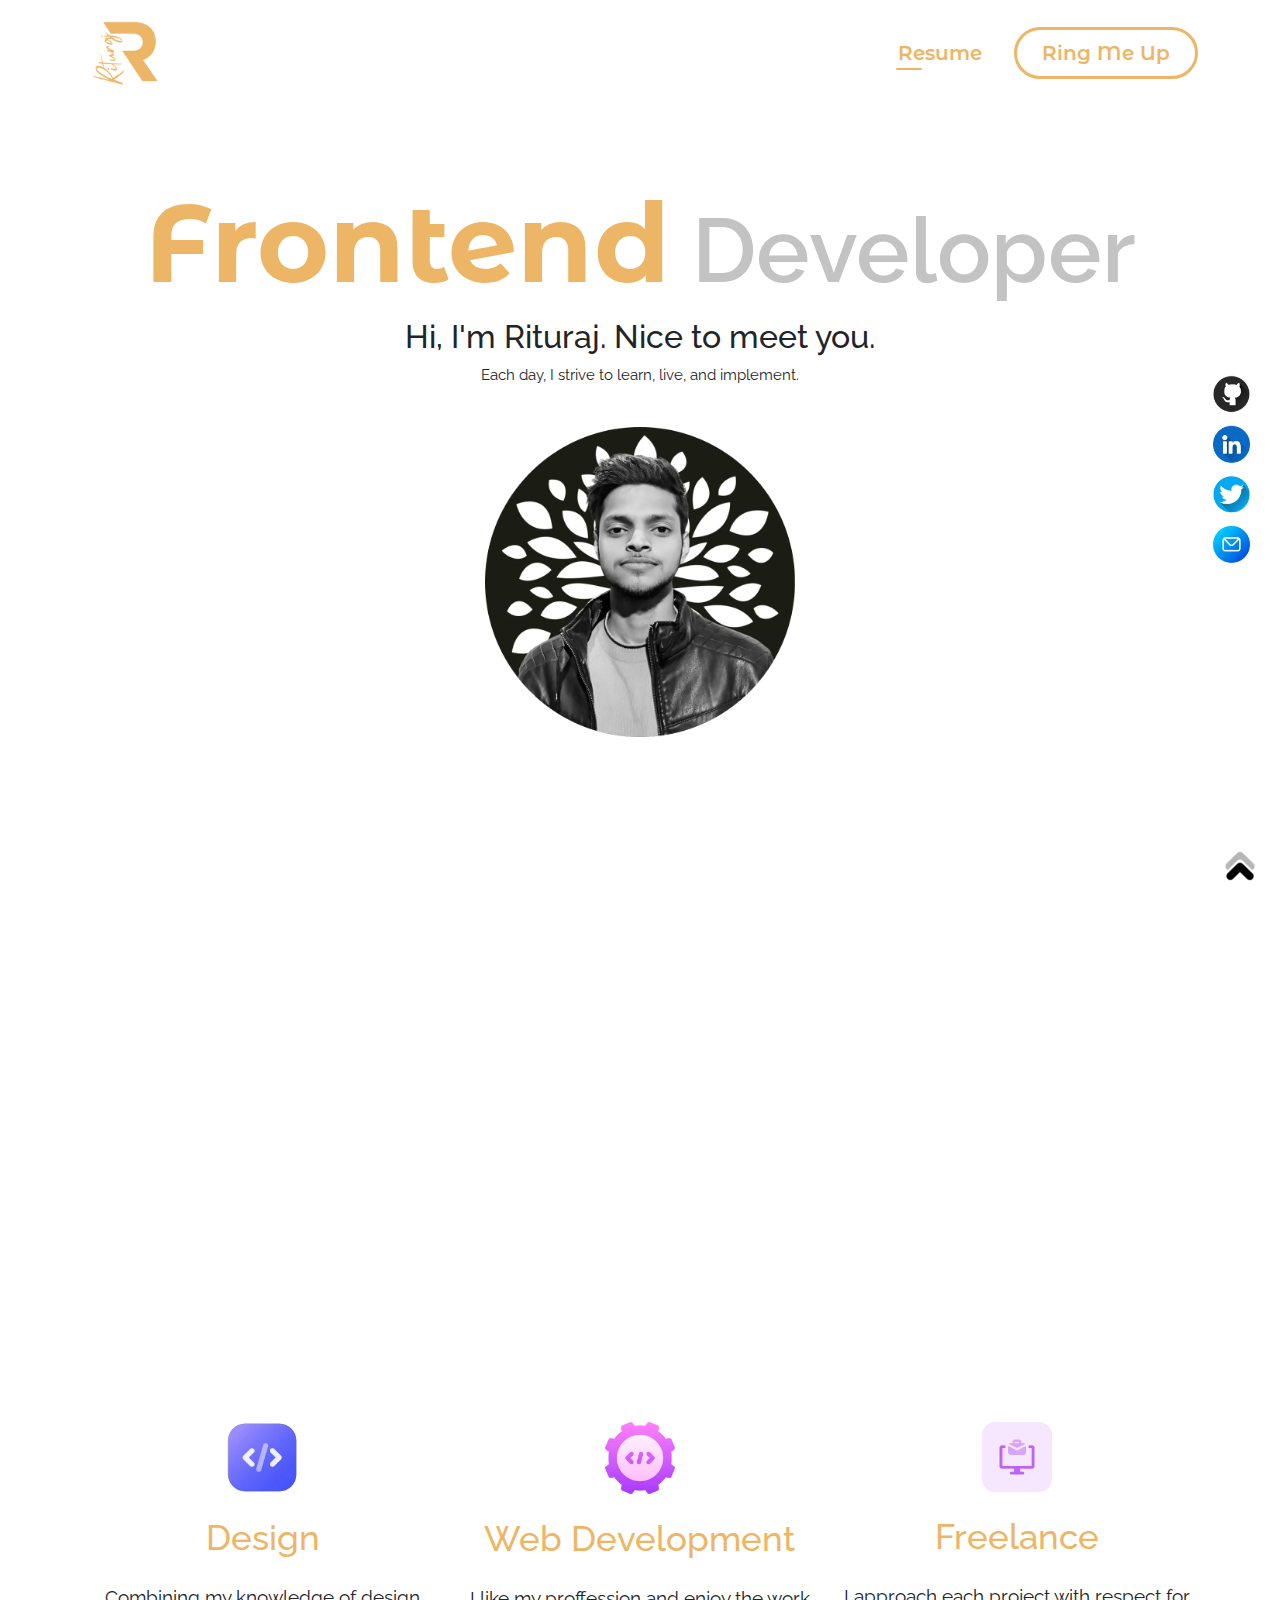
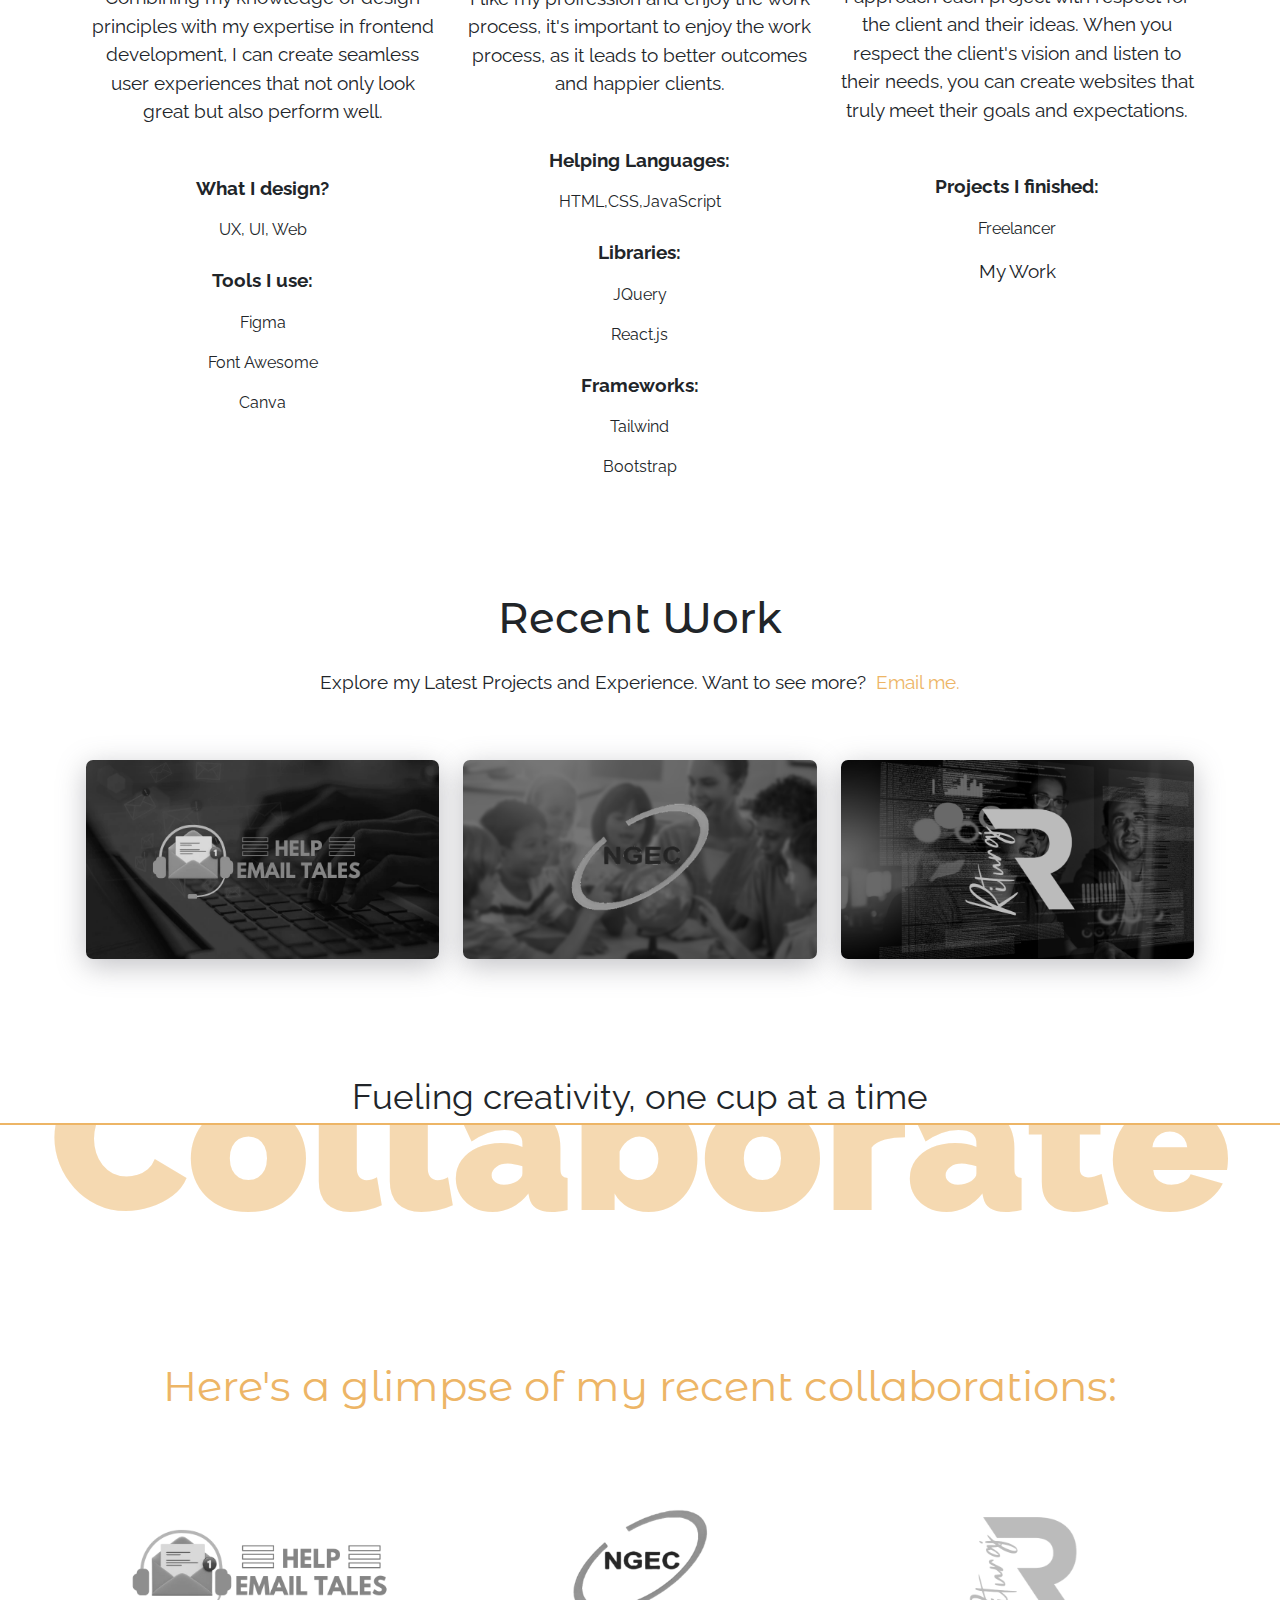
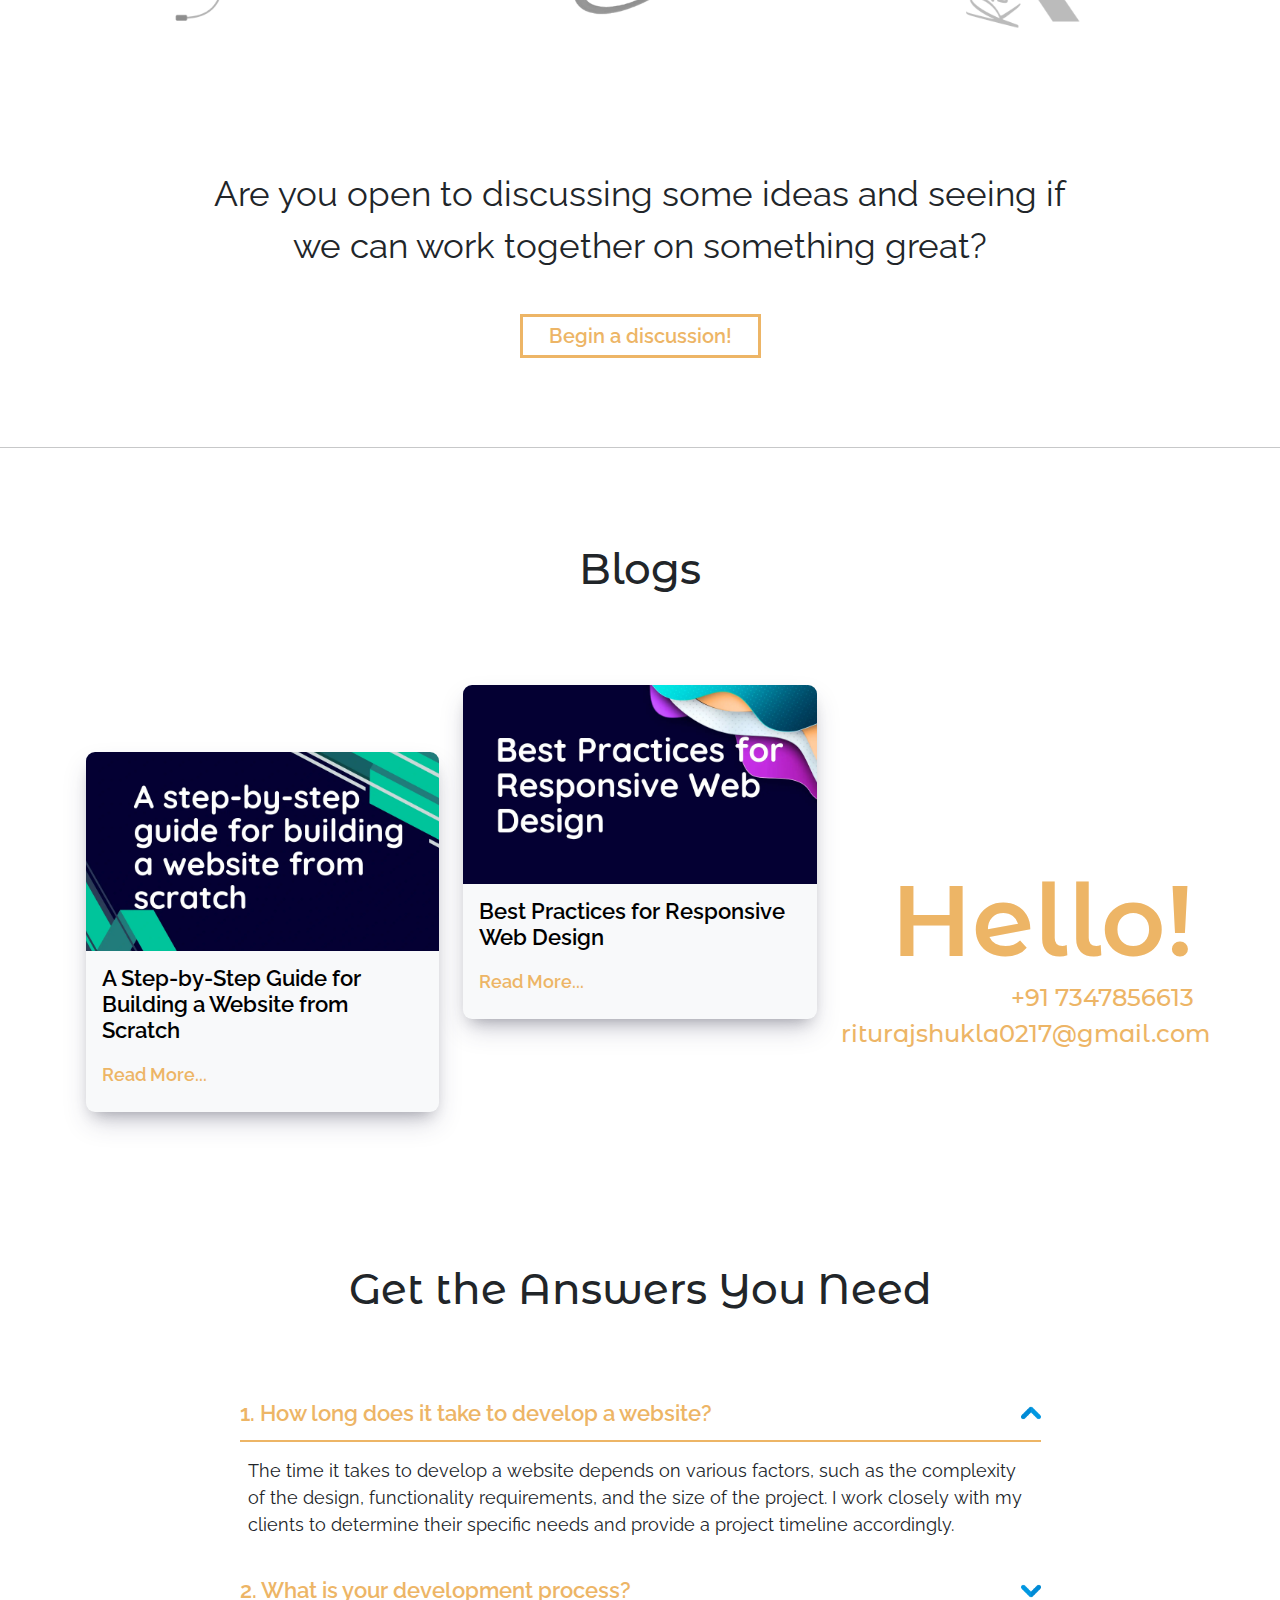
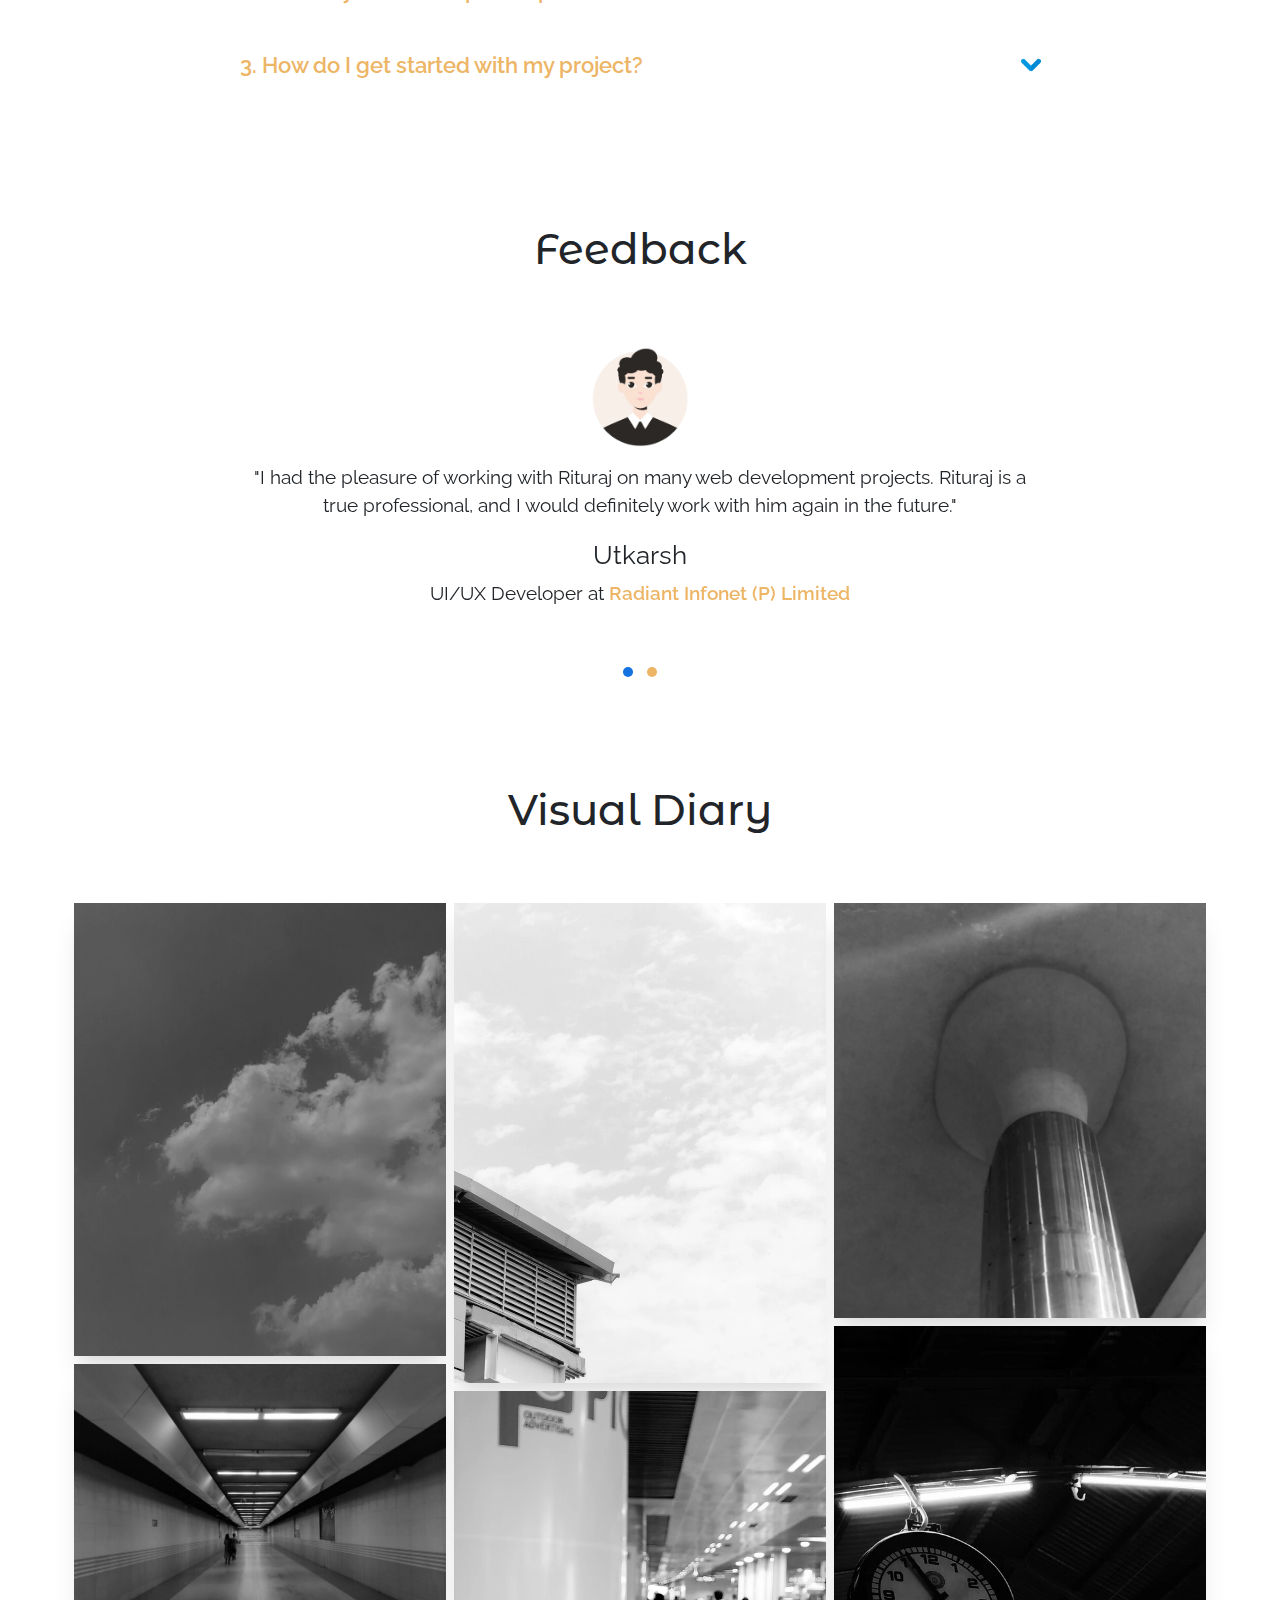
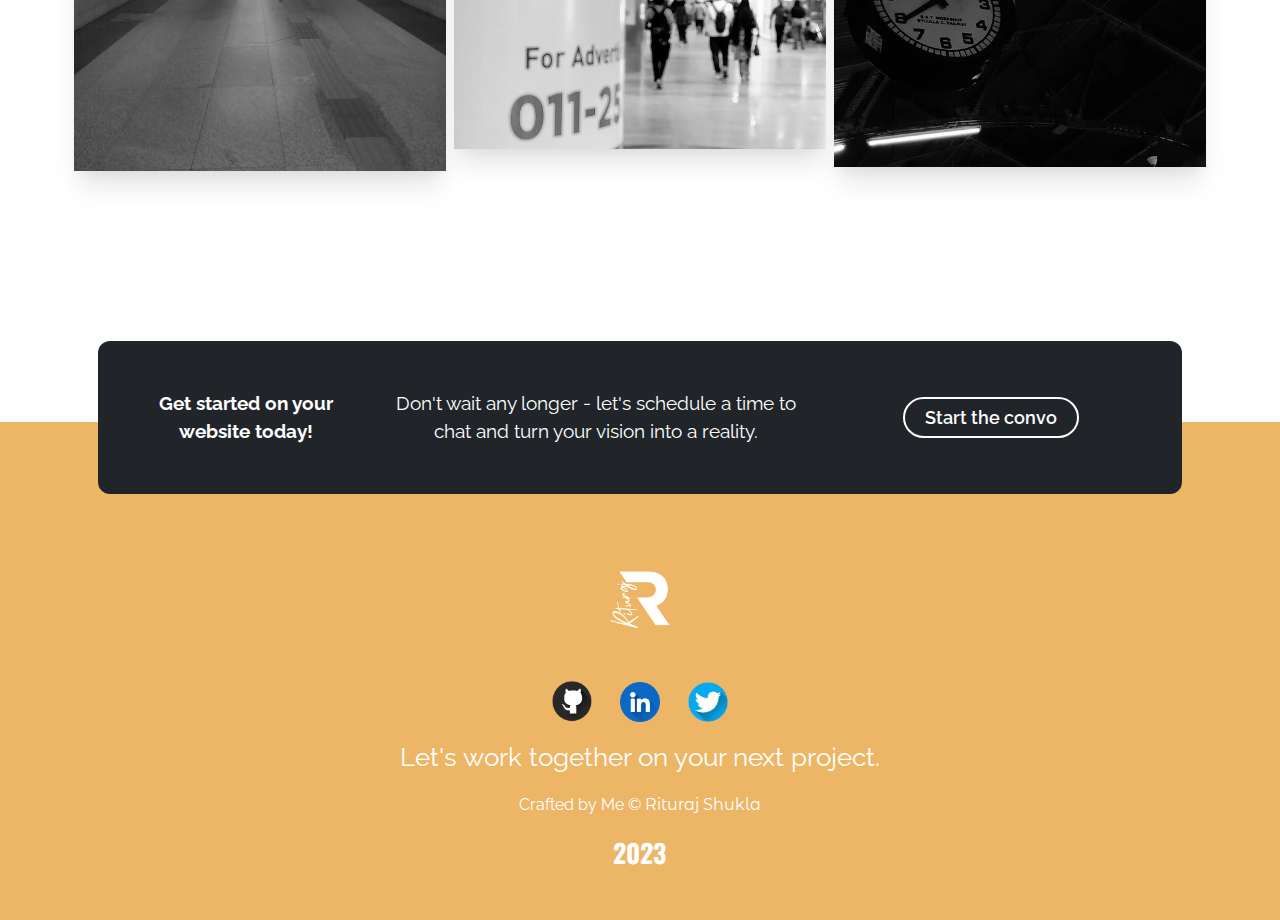
<file: index.html>
<!DOCTYPE html>
<html lang="en">

<head>
    <meta charset="utf-8" />
    <meta name="viewport" content="width=device-width, initial-scale=1" />

    <meta name="description" content="Discover the work of Rituraj, a talented frontend web developer. Explore his portfolio website showcasing stunning designs and seamless functionality. Get in touch with Rituraj today for your next project!">
    <meta name="keywords" content="frontend web developer, portfolio, web design, web development, HTML, CSS, JavaScript">
    <!-- Bootstrap CDN for CSS -->
    <link href="https://cdn.jsdelivr.net/npm/bootstrap@5.0.2/dist/css/bootstrap.min.css" rel="stylesheet" />
    <!-- Owl Carousel CSS Link -->

    <link rel="stylesheet" href="https://cdnjs.cloudflare.com/ajax/libs/OwlCarousel2/2.3.4/assets/owl.carousel.min.css" />

    <link rel="stylesheet" href="https://cdnjs.cloudflare.com/ajax/libs/OwlCarousel2/2.3.4/assets/owl.theme.default.min.css" />

    <!-- Google Fonts CDN -->

    <link rel="preconnect" href="https://fonts.googleapis.com" />
    <link rel="preconnect" href="https://fonts.gstatic.com" crossorigin />
    <link href="https://fonts.googleapis.com/css2?family=Dekko&family=Josefin+Sans:wght@300;400;500;600;700&family=Oswald:wght@300;400;500;600;700&family=Raleway+Dots&family=Raleway:wght@300;400;500;600;700;800;900&family=Ubuntu:wght@300;400;500;700&display=swap" rel="stylesheet" />

    <!-- CSS File -->

    <link rel="stylesheet" type="text/css" href="style.css" />
    <link rel="stylesheet" type="text/css" href="responsive.css" />

    <!-- Favicon -->

    <link rel="icon" type="image/x-icon" href="images/favicon.ico" />

    <title>Rituraj Shukla | Frontend Developer</title>

</head>

<body>
    <section class="top-bar">
        <div class="container">
            <div class="py-3">
                <div class="row align-items-center">
                    <div class="col-4">
                        <a href="index.html" aria-label="my home page">
                            <img alt="..." src="images/logo2.webp" class="logo" />
                        </a>
                    </div>
                    <div class="col-8 text-end">
                        <div>
                            <a href="resume/riturajshukla.pdf" aria-label="my resume" download target="_blank" class="btn resume-btn heading-font"><span class="resume-none heading-font">Resume
                                </span><img src="images/download.webp" alt="..." width="40px" class="cup-gif"></a>
                            <a href="contact.html" aria-label="my contact page" class="btn btn-main pc-btn heading-font">Ring Me Up</a>
                            <a href="contact.html" aria-label="my contact page" class="btn btn-main mob-btn"><img src="images/contact.gif" alt="..." width="57px"></a>
                        </div>
                    </div>
                </div>
            </div>
        </div>
    </section>


    <!-- Top Banner -->

    <section class="top-banner d-flex align-items-center justify-content-center">
        <div class="container">
            <div class="text-center">
                <h1 class="main-heading text-center"><span class="spell heading-font">Frontend</span> Developer</h1>
                <h2>Hi, I'm Rituraj. Nice to meet you.</h2>
                <p class="f-7 mx-5">Each day, I strive to learn, live, and implement.</p>
                <img alt="..." src="images/myimg.webp" class="myimage mt-4" />

                <div class="social2 text-center mt-4 mx-4">
                    <a class="social-link" aria-label="my social link" href="https://github.com/rituraj587"><img src="images/github1.webp" alt="..." width="37px"></a>
                    <a class="social-link" aria-label="my social link" href="www.linkedin.com/in/rituraj587"><img src="images/linkedin.webp" alt="..." width="37px"></a>
                    <a class="social-link" aria-label="my social link" href="#"><img src="images/twitter.webp" alt="..." width="37px"></a>
                    <a class="social-link" aria-label="my social link" href="mailto:riturajshukla0217@gmail.com"><img src="images/mailme.webp" alt="..." width="37px"></a>
                </div>
            </div>

        </div>

        <div class="social">
            <ul>
                <li><a class="social-link" aria-label="my social link" href="https://github.com/rituraj587"><span class="social-text f-7">&nbsp;&nbsp;Github&nbsp;&nbsp;</span><img src="images/github1.webp" alt="..." width="37px"></a></li>
                <li><a class="social-link" aria-label="my social link" href="https://www.linkedin.com/in/rituraj587"><span class="social-text f-7">Linkedin</span><img src="images/linkedin.webp" alt="..." width="37px"></a></li>
                <li><a class="social-link" aria-label="my social link" href="#"><span class="social-text f-7">&nbsp;&nbsp;Twitter&nbsp;&nbsp;</span><img src="images/twitter.webp" alt="..." width="37px"></a></li>
                <li><a class="social-link" aria-label="my social link" href="mailto:riturajshukla0217@gmail.com"><span class="social-text f-7">&nbsp;&nbsp;&nbsp;&nbsp;Mail&nbsp;&nbsp;&nbsp;&nbsp;</span><img src="images/mailme.webp" alt="..." width="37px"></a></li>
            </ul>
        </div>
    </section>


    <div class="d-flex justify-content-center">
        <div class="mainbar">
            <div class="container">
                <div class="row">
                    <div class="col-12">
                        <p class="f-5 fw-light mx-1 text-justify main-p">Creating modern, responsive, and user-friendly
                            websites. My goal is
                            to create engaging and interactive websites that meet the needs and expectations of clients
                            and
                            users alike. With a willingness to learn and adapt, I am confident in my ability to bring
                            any
                            project to life. I am excited to work with you to create a website that stands out and makes
                            a
                            lasting impression.
                        </p>
                    </div>
                </div>
            </div>
        </div>
    </div>

    <!-- Work Section Starts -->

    <div class="container">
        <div class="work-section mx-1">
            <div class="py-5">
                <div class="row justify-content-center">
                    <div class="col-lg-4">
                        <div class="text-center work-p">
                            <img src="images/code.webp" alt="..." width="71px">
                            <h2 class="work-text mt-4 f-4 font-ubuntu">Design</h2>
                            <p class="mt-4 f-6">Combining my knowledge of design principles
                                with my
                                expertise in frontend development, I can create seamless user experiences that not only
                                look great but also perform well.</p>
                            <div class="text-center mt-5">
                                <p class="fw-bold f-6">What I design?</p>
                                <p>UX, UI, Web</p>
                                <p class="fw-bold f-6 mt-4">Tools I use:</p>
                                <p>Figma</p>
                                <p>Font Awesome</p>
                                <p>Canva</p>
                            </div>
                        </div>
                    </div>
                    <div class="col-lg-4">
                        <div class="text-center work-p">
                            <img src="images/development.webp" alt="..." width="72px">
                            <h2 class="work-text mt-4 f-4 font-ubuntu">Web Development</h2>
                            <p class="mt-4 f-6">I like my proffession and enjoy the work
                                process, it's
                                important to enjoy the work process, as it leads to better outcomes and happier clients.
                            </p>
                            <div class="text-center mt-5">
                                <p class="fw-bold f-6">Helping Languages:</p>
                                <p>HTML,CSS,JavaScript</p>
                                <p class="fw-bold f-6 mt-4">Libraries:</p>
                                <p>JQuery</p>
                                <p>React.js</p>
                                <p class="fw-bold f-6 mt-4">Frameworks:</p>
                                <p>Tailwind</p>
                                <p>Bootstrap</p>
                            </div>
                        </div>
                    </div>
                    <div class="col-lg-4">
                        <div class="text-center work-p">
                            <img src="images/freelance.webp" alt="..." width="70px">
                            <h2 class="work-text mt-4 f-4 font-ubuntu">Freelance</h2>
                            <p class="mt-4 f-6">I approach each project with respect for the
                                client and
                                their ideas. When you respect the client's vision and listen to their needs, you can
                                create websites that truly meet their goals and expectations.</p>
                            <div class="text-center mt-5">
                                <p class="fw-bold f-6">Projects I finished:</p>
                                <p>Freelancer</p>
                                <p class="f-6">My Work</p>
                            </div>
                        </div>
                    </div>
                </div>
            </div>
        </div>
    </div>

    <!-- Work Section Ends -->

    <!-- Recent Projects Starts -->

    <section class="my-margin">
        <div class="container">
            <div class="mx-1">
                <div class="text-center mb-5">
                    <h3 class="f-3 c-red mb-4 heading-font">Recent Work</h3>
                    <p class="f-6">Explore my Latest Projects and Experience. Want to see more? &nbsp;<a href="mailto:riturajshukla0217@gmail.com" class="decoration-none f-6">Email me.</a></p>
                </div>
                <div class="row align-items-center justify-content-center">
                    <div class="col-md-6 col-sm-9 col-lg-4">
                        <div class="my-3">
                            <div class="workbox">
                                <img alt="..." src="images/helpemailtales.webp" width="100%" class="workbox-img" />
                                <div class="workbox-text">
                                    <a target="_blank" aria-label="my work" href="https://helpemailtales.com/"><img src="images/link.webp" alt="..." width="45px"></a>
                                </div>
                            </div>
                        </div>
                    </div>
                    <div class="col-md-6 col-sm-9 col-lg-4">
                        <div class="my-3">
                            <div class="workbox">
                                <img alt="..." src="images/ngec.webp" width="100%" class="workbox-img" />
                                <div class="workbox-text">
                                    <a target="_blank" aria-label="my work" href="https://ngecgroup.co.in/"><img src="images/link.webp" alt="..." width="45px"></a>
                                </div>
                            </div>
                        </div>
                    </div>
                    <div class="col-md-6 col-sm-9 col-lg-4">
                        <div class="my-3">
                            <div class="workbox">
                                <img alt="..." src="images/portfolio.webp" width="100%" class="workbox-img" />
                                <div class="workbox-text">
                                    <a target="_blank" aria-label="my work" href="#"><img src="images/link.webp" alt="..." width="45px"></a>
                                </div>
                            </div>
                        </div>
                    </div>
                    
                </div>

            </div>
        </div>
    </section>

    <section class="mt-5 pt-5">
        <div class="text-center">
            <p class="f-4 m-0 p-0 c-red">Fueling creativity, one cup at a time</p>
        </div>
        <div class="fixed-bg-text">
            <p class="my-name m-0"><a href="contact.html" class="decoration-none">Collaborate</a></p>
        </div>
        <div class="container">
            <p class="name-cover text-center heading-font f-3">Here's a glimpse of my recent collaborations:</p>
            <div class="row collab-row mt-5 pt-3">
                <div class="col-lg-4 col-md-6 ">
                    <img alt="..." src="images/helpemailtaleslogo.webp" class="w-100" />
                </div>
                <div class="col-lg-4 col-md-6  px-4">
                    <img alt="..." src="images/ngeclogo.webp" class="w-100" />
                </div>
                <div class="col-lg-4 col-md-6 ">
                    <img alt="..." src="images/portfoliologo.webp" class="w-100" />
                </div>
                
            </div>
        </div>
    </section>

    <section class="text-center my-5 py-5 mx-2">
        <p class="text-center f-4 mb-5">Are you open to discussing some ideas and seeing if<br class="d-lg-block d-none"> we can work together on
            something great?</p>
        <a href="mailto:riturajshukla0217@gmail.com" class="btn-second" aria-label="my email">Begin a
            discussion!</a>
    </section>

    <hr style="color:var(--white);" />

    <!-- Blogs Starts -->

    <h3 class="f-3 text-center mt-5 pt-5 heading-font c-red">Blogs</h3>

    <section class="mb-5 pb-2 bg-blog-background">
        <div class="container my-3">
            <div class="mx-1">
                <div class="row my-2 py-5 align-items-center justify-content-center">
                    <div class="col-lg-4 col-md-6 col-sm-8">
                        <div class="bg-blog bg-light my-3">
                            <div class="blog-cat">
                                <a href="blog1.html" aria-label="my blog">Click here!</a>
                            </div>
                            <a href="blog1.html" aria-label="my blog">
                                <div class="overflow-image">
                                    <img alt="..." src="images/blogimg1.webp" class="w-100" style="transform: scale(1.01);" />
                                </div>
                                <div class="text-light py-3 px-3 mb-2">
                                    <p class="blog-tittle"><a href="blog1.html" aria-label="my blog">A
                                            Step-by-Step Guide for Building a
                                            Website from Scratch</a></p>
                                    <a href="blog1.html" aria-label="my blog link" class="btn-mine">Read
                                        More...</a>
                                </div>
                            </a>
                        </div>
                    </div>
                    <div class="col-lg-4 col-md-6 col-sm-8">
                        <div class="bg-blog bg-light my-3 bg-blog1">
                            <div class="blog-cat">
                                <a href="blog2.html" aria-label="my blog" aria-label="my blog">Click here!</a>
                            </div>
                            <a href="blog2.html" aria-label="my blog">
                                <div class="overflow-image">
                                    <img alt="..." src="images/blogimg2.webp" class="w-100">
                                </div>
                                <div class="text-light py-3 px-3 mb-2">
                                    <p class="blog-tittle"><a href="blog2.html" aria-label="my blog">Best
                                            Practices for Responsive Web
                                            Design</a></p>
                                    <a href="blog2.html" class="btn-mine" aria-label="my blog">Read More...</a>
                                </div>
                            </a>
                        </div>
                    </div>
                    <div class="col-lg-4 blog-aside text-end-my mt-5">
                        <h3 class="heading-font">Hello!</h3>
                        <a class="heading-font" aria-label="my contact number" href="tel:+91 8737812696" aria-label="my contact number">+91 7347856613</a>
                        <a class="heading-font" aria-label="my email" href="mailto:riturajshukla0217@gmail.com" aria-label="my gmail">riturajshukla0217@gmail.com</a>
                    </div>
                </div>
            </div>
        </div>
    </section>

    <!-- FAQ Section Starts -->

    <section class="faq my-5 pt-3 pb-5">
        <div class="container">
            <h3 class="f-3 text-center heading-font">Get the Answers You Need</h3>
            <div class="row align-items-center justify-content-center mx-2 mt-5 pt-4">
                <div class="col-lg-9">
                    <div class="accordion" id="accordionExample">
                        <div class="accordion-item">
                            <h2 class="accordion-header" id="headingOne">
                                <button class="accordion-button" type="button" data-bs-toggle="collapse" data-bs-target="#collapseOne" aria-expanded="true" aria-controls="collapseOne">
                                    <div class="me-2">
                                        1. How long does it take to develop a website?
                                    </div>
                                </button>
                            </h2>
                            <div id="collapseOne" class="accordion-collapse collapse show" aria-labelledby="headingOne" data-bs-parent="#accordionExample">
                                <div class="accordion-body">
                                    The time it takes to develop a website depends on various factors, such as the
                                    complexity of the design, functionality requirements, and the size of the project. I
                                    work closely with my clients to determine their specific needs and provide a project
                                    timeline accordingly.
                                </div>
                            </div>
                        </div>
                        <div class="accordion-item">
                            <h2 class="accordion-header" id="headingTwo">
                                <button class="accordion-button collapsed" type="button" data-bs-toggle="collapse" data-bs-target="#collapseTwo" aria-expanded="false" aria-controls="collapseTwo">
                                    <div class="me-2">
                                        2. What is your development process?
                                    </div>
                                </button>
                            </h2>
                            <div id="collapseTwo" class="accordion-collapse collapse" aria-labelledby="headingTwo" data-bs-parent="#accordionExample">
                                <div class="accordion-body">
                                    My development process includes understanding the client's requirements, designing
                                    the website's layout, coding and development, testing, and finally launching the
                                    website. I ensure that the website is optimized for speed, functionality, and user
                                    experience.
                                </div>
                            </div>
                        </div>
                        <div class="accordion-item">
                            <h2 class="accordion-header" id="headingThree">
                                <button class="accordion-button collapsed" type="button" data-bs-toggle="collapse" data-bs-target="#collapseThree" aria-expanded="false" aria-controls="collapseThree">
                                    <div class="me-2">
                                        3. How do I get started with my project?
                                    </div>
                                </button>
                            </h2>
                            <div id="collapseThree" class="accordion-collapse collapse" aria-labelledby="headingThree" data-bs-parent="#accordionExample">
                                <div class="accordion-body">
                                    You can get started by filling out the contact form on my website or sending me an
                                    email with your project requirements. I will get back to you promptly to discuss
                                    your project and provide a quote.
                                </div>
                            </div>
                        </div>
                    </div>
                </div>
            </div>
        </div>
    </section>


    <!-- Testimonial Carousel Starts -->

    <div class="container mt-5 pt-3">
        <h3 class="text-center f-3 heading-font">Feedback</h3>
        <div class="row justify-content-center align-items-center mx-3 mt-4">
            <div class="col-lg-9">
                <div class="owl-carousel owl-theme position-relative">
                    <div>
                        <div class="text-center mt-5">
                            <img src="images/review2.webp">
                            <p class="f-6 mt-3">"I had the pleasure of working with Rituraj on many web development
                                projects. Rituraj is a true professional, and I would definitely work with him again in
                                the future."</p>
                            <p class="mt-3 f-5 mb-1">Utkarsh</p>
                            <p class="f-6">UI/UX Developer at <a class="text-review" href="https://www.radiantinfonet.com/">Radiant Infonet (P) Limited</a></p>
                        </div>
                    </div>

                    <div>
                        <div class="text-center mt-5">
                            <img src="images/review1.webp">
                            <p class="f-6 mt-3">"He's a great communicator. He kept me informed every step of the way
                                and delivered the project on time. If you're looking for a skilled and reliable web
                                developer, look no further than Rituraj!"</p>
                            <p class="mt-3 f-5 mb-1">Kartikeya Srivastava</p>
                            <p class="f-6">Full Stack Developer and Freelancer</p>
                        </div>
                    </div>
                </div>
            </div>
        </div>
    </div>

    <!-- Testimonial Carousel Ends -->



    <div class="container my-5 py-5">
        <h3 class="text-center heading-font f-3">Visual Diary</h3>
        <div class="row mt-5 pt-3">
            <div class="col-lg-4 col-md-4 p-1">
                <img class="gallery-img mb-2" src="images/img1.webp" width="100%" draggable="false" alt="...">
                <img class="gallery-img mb-2" src="images/img2.webp" width="100%" draggable="false" alt="...">
            </div>
            <div class="col-lg-4 col-md-4 p-1">
                <img class="gallery-img mb-2" src="images/img5.webp" width="100%" draggable="false" alt="...">
                <img class="gallery-img mb-2" src="images/img3.webp" width="100%" draggable="false" alt="...">
            </div>
            <div class="col-lg-4 col-md-4 p-1">
                <img class="gallery-img mb-2" src="images/img6.webp" width="100%" draggable="false" alt="...">
                <img class="gallery-img mb-2" src="images/img8.webp" width="100%" draggable="false" alt="...">
            </div>
        </div>
    </div>

    <!-- To Top Button -->

    <button onclick="topFunction()" id="myBtn" class="btn-top" aria-label="Go to Top"><img src="images/up.webp" alt="..." width="42px"></button>

    <!-- Footer -->

    <section class="top-margin">
        <div class="container">
            <div class="row justify-content-center align-items-center bg-dark px-3 py-4 mx-3 convo-box">
                <div class="col-lg-3 col-md-10 my-4">
                    <div class="f-6 fw-bold fw-normal text-center text-white">
                        Get started on your<br> website today!
                    </div>
                </div>
                <div class="col-lg-5 col-md-10 text-center my-4">
                    <div class="f-6 fw-normal text-white">
                        Don't wait any longer - let's schedule a time to chat and turn your vision into a reality.
                    </div>
                </div>
                <div class="col-lg-4 col-md-10 my-4">
                    <div class="text-center">
                        <a href="contact.html" aria-label="my contact page" class="btn-footer py-2">Start the convo</a>
                    </div>
                </div>
            </div>
        </div>



        <div class="container-fluid footer">
            <div class="row align-items-center justify-content-center mt-5">
                <div class="col-lg-8">
                    <div class="text-center my-5 pt-5">
                        <img alt="..." src="images/logo1.webp" width="80px" class="mt-5 footer-logo" />
                        <div class="mt-5 text-center footer-icon">
                            <a aria-label="my social links" href="https://github.com/rituraj587" class="me-4"><img src="images/github1.webp" alt="..." width="40px"></a>
                            <a aria-label="my social links" href="https://www.linkedin.com/in/rituraj587" class="me-4"><img src="images/linkedin.webp" alt="..." width="40px"></a>
                            <a aria-label="my social links" href="#"><img src="images/twitter.webp" alt="..." width="40px"></a>
                            <p class="f-5 mt-3">Let's work together on your next project.</p>
                            <p class="text-center mt-3 ">Crafted by Me &#169;<span class="heading-font"> Rituraj Shukla</span></p>
                            <p class="font-oswald f-5 fw-bold">2023</p>
                        </div>
                    </div>
                </div>
            </div>
        </div>
    </section>

    <!-- JQuery CDN Link -->

    <script src="https://cdnjs.cloudflare.com/ajax/libs/jquery/3.6.4/jquery.min.js"></script>

    <!-- Owl Carousel js Link -->

    <script src="https://cdnjs.cloudflare.com/ajax/libs/OwlCarousel2/2.3.4/owl.carousel.min.js"></script>

    <!-- Custome JS File Link -->
    <script type="text/javascript" src="main.js"></script>

    <!-- Bootstrap CDN JS -->
    <script src="https://cdn.jsdelivr.net/npm/bootstrap@5.0.2/dist/js/bootstrap.bundle.min.js"></script>

    <!-- JS for Testimonial Carousel ----------------------- -->

    <script>
        $(document).ready(function() {
            $('.owl-carousel').owlCarousel({
                loop: true,
                autoplay: true,
                autoplayTimeout: 4000,
                autoplayHoverPause: true,
                margin: 10,
                nav: false,
                responsive: {
                    0: {
                        items: 1
                    },
                    600: {
                        items: 1
                    },
                }
            })
        });
    </script>

</body></html>
</file>
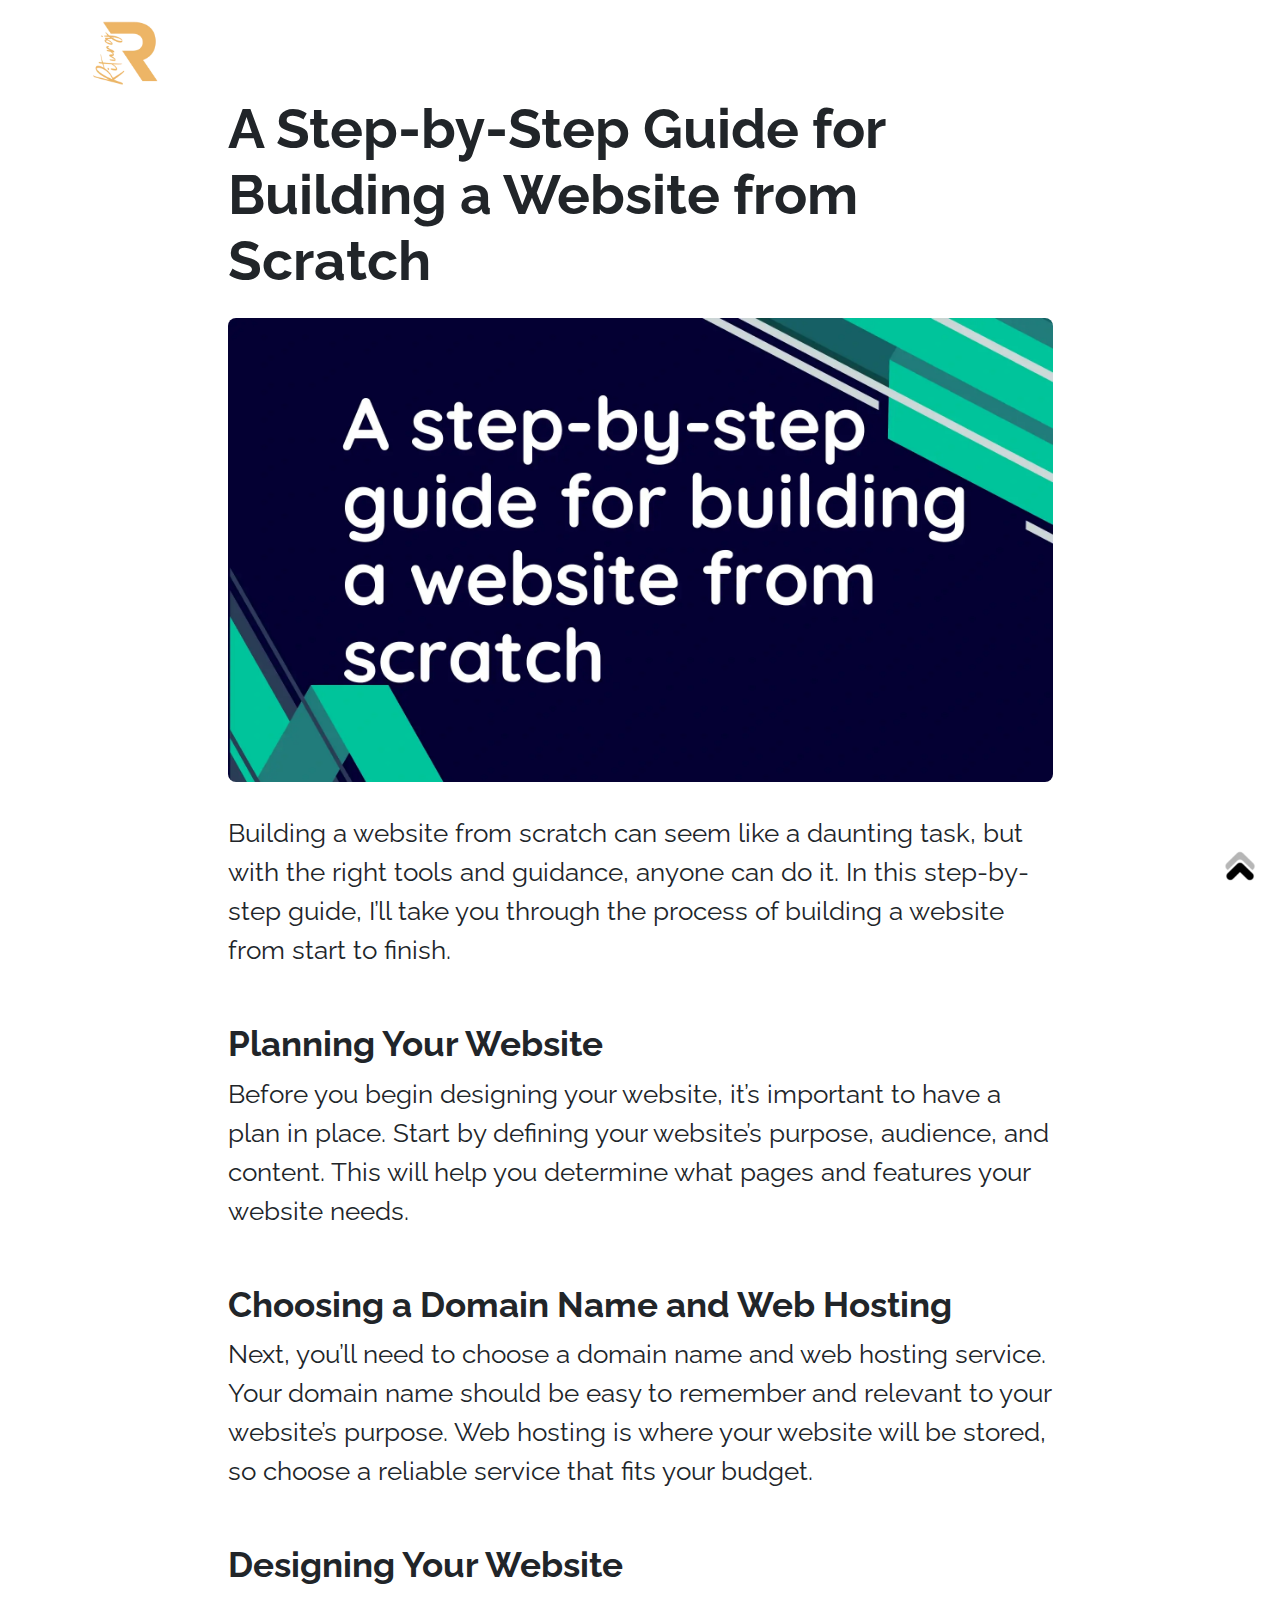
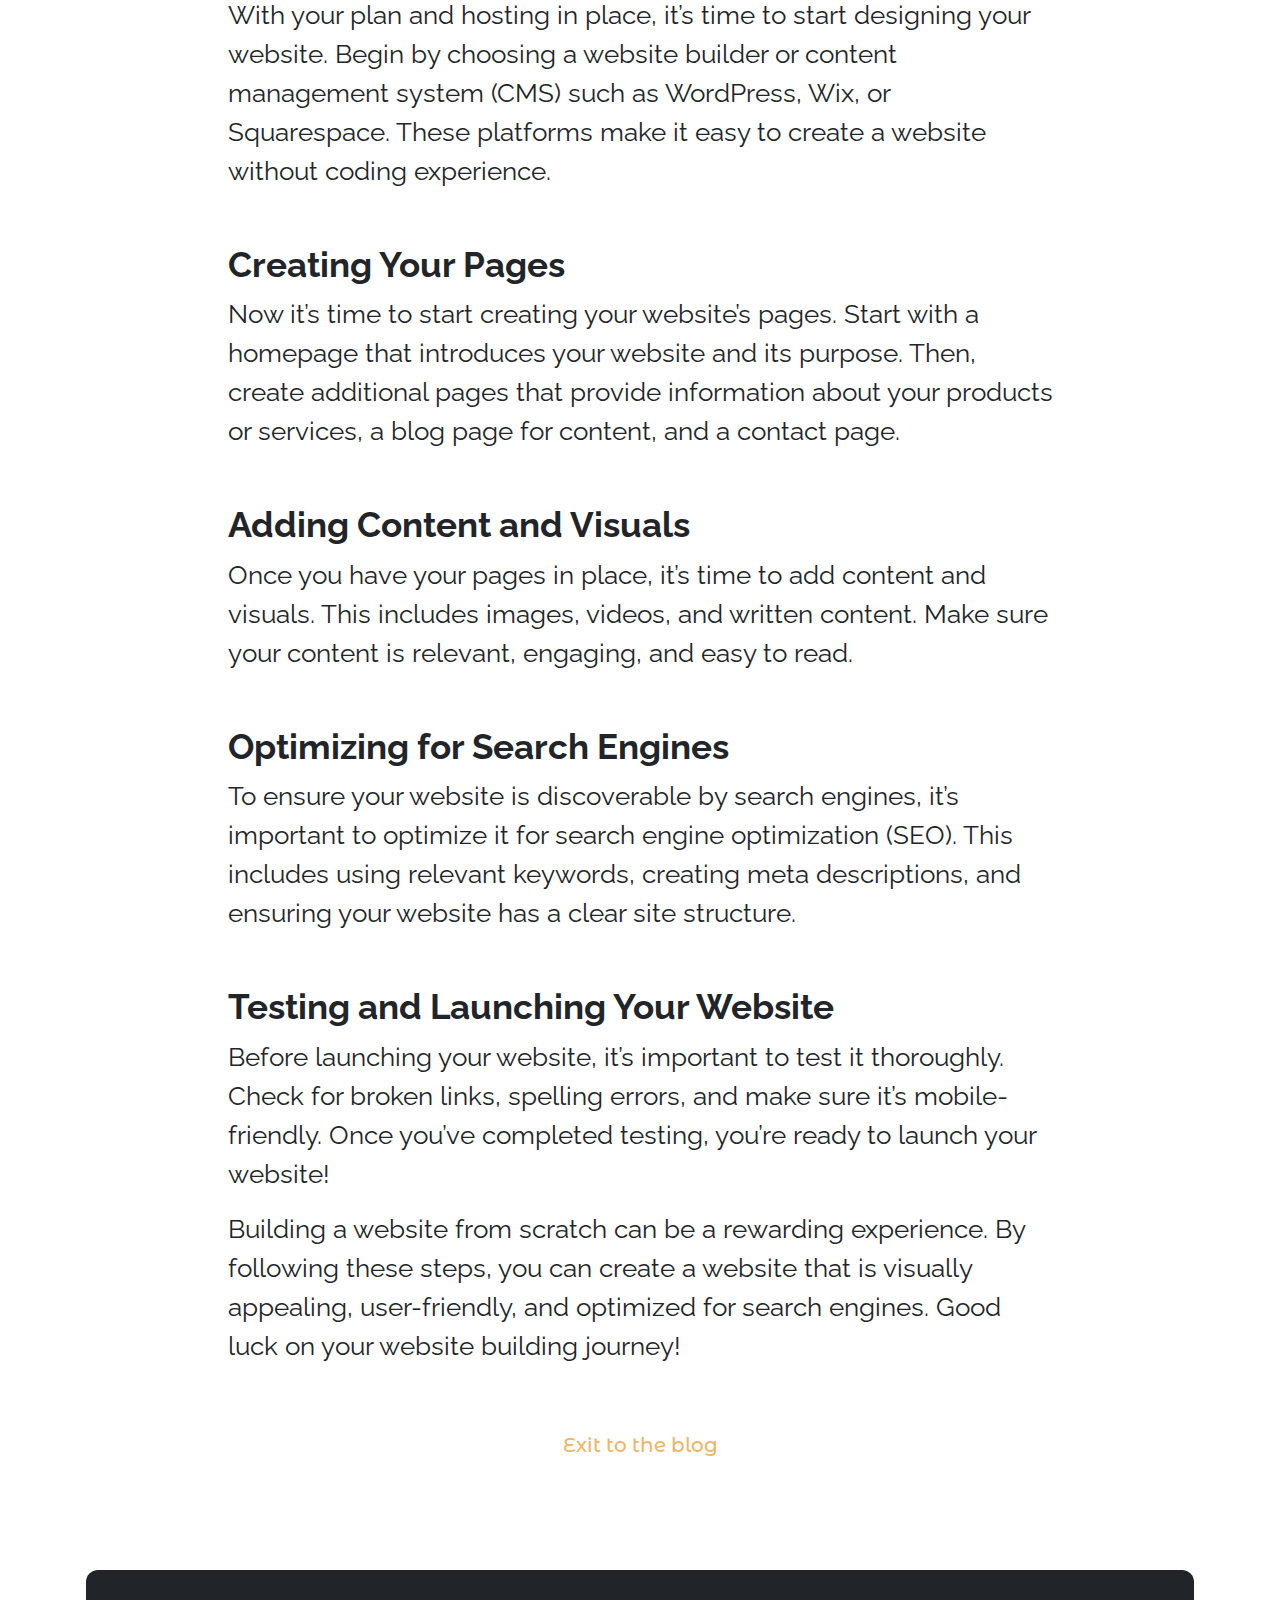
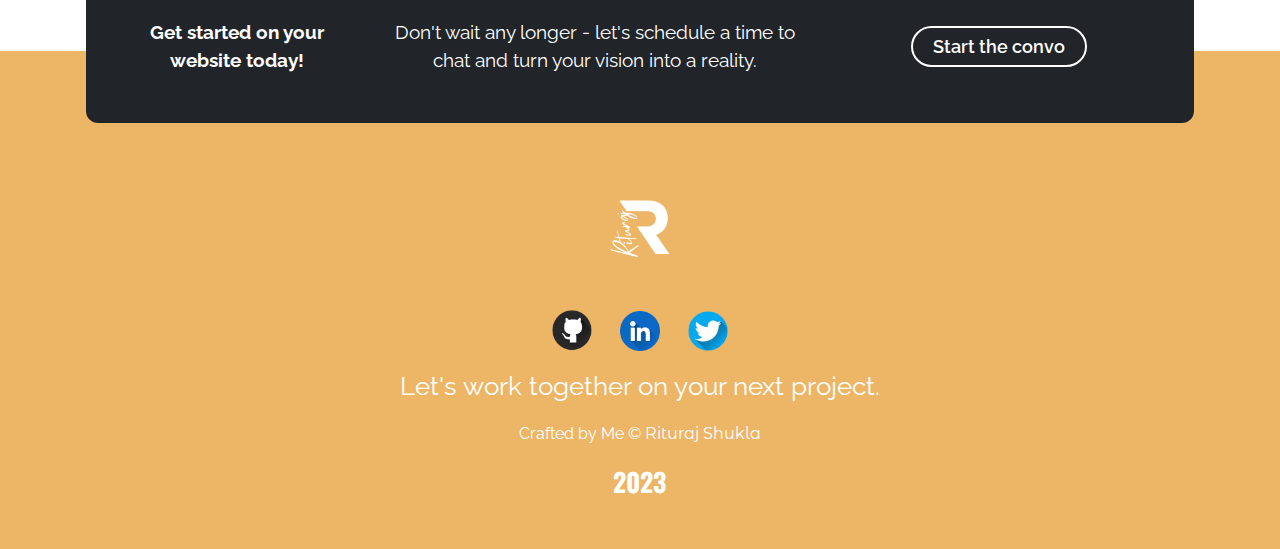
<file: blog1.html>
<!DOCTYPE html>
<html>

<head>
    <meta charset="utf-8" />
    <meta name="viewport" content="width=device-width, initial-scale=1" />

    <meta name="description"
        content="Discover the work of Rituraj, a talented frontend web developer. Explore his portfolio website showcasing stunning designs and seamless functionality. Get in touch with Rituraj today for your next project!">

    <meta name="keywords"
        content="frontend web developer, portfolio, web design, web development, HTML, CSS, JavaScript">

    <!--=============================== Bootstrap CDN for CSS =====================================-->
    <link href="https://cdn.jsdelivr.net/npm/bootstrap@5.0.2/dist/css/bootstrap.min.css" rel="stylesheet" />

    <!--============================== Google Fonts CDN ==============================================-->

    <link rel="preconnect" href="https://fonts.googleapis.com" />
    <link rel="preconnect" href="https://fonts.gstatic.com" crossorigin />
    <link
        href="https://fonts.googleapis.com/css2?family=Dekko&family=Josefin+Sans:wght@300;400;500;600;700&family=Oswald:wght@300;400;500;600;700&family=Raleway+Dots&family=Raleway:wght@300;400;500;600;700;800;900&family=Ubuntu:wght@300;400;500;700&display=swap"
        rel="stylesheet" />

    <!--=========================== CSS File =========================================================-->

    <link rel="stylesheet" type="text/css" href="style.css" />
    <link rel="stylesheet" type="text/css" href="responsive.css" />

    <!--========================= Favicon ========================================-->

    <link rel="icon" type="image/x-icon" href="images/favicon.ico" />

    <title>Rituraj Shukla | Frontend Developer</title>

</head>

<body>

    <!--========================== Top Header ===============================-->

    <section class="top-bar fixed-top">
        <div class="container">
            <div class="py-3">
                <div class="row align-items-center">
                    <div class="col-6">
                        <div>
                            <a href="index.html" aria-label="homepage">
                                <img alt="..." src="images/logo2.webp" class="logo" />
                            </a>
                        </div>
                    </div>
                </div>
            </div>
        </div>
    </section>

    <div class="container mt-5">
        <div class="mx-1">
            <div class="row justify-content-center align-items-center">
                <div class="col-lg-9 mt-5">
                    <h2 class="f-2 fw-bold">A Step-by-Step Guide for Building a Website from Scratch</h2>
                    <img alt="..." src="images/blogimg1.webp" class="w-100 rounded-3 my-3">
                    <p class="f-5 mt-3 text-justify">Building a website from scratch can seem like a daunting task, but
                        with the right
                        tools and guidance, anyone can do it. In this step-by-step guide, I’ll take you through the
                        process
                        of building a website from start to finish.</p>

                    <p class="mt-5 f-4 mb-1"><b>Planning Your Website</b></p>
                    <p class="f-5 text-justify">Before you begin designing your website, it’s important to have a plan
                        in place. Start by
                        defining your website’s purpose, audience, and content. This will help you determine what pages
                        and
                        features your website needs.</p>

                    <p class="mt-5 f-4 mb-1"><b>Choosing a Domain Name and Web Hosting</b></p>
                    <p class="f-5 text-justify">Next, you’ll need to choose a domain name and web hosting service. Your
                        domain name
                        should be easy to remember and relevant to your website’s purpose. Web hosting is where your
                        website
                        will be stored, so choose a reliable service that fits your budget.</p>

                    <p class="mt-5 f-4 mb-1"><b>Designing Your Website</b></p>
                    <p class="f-5 text-justify">With your plan and hosting in place, it’s time to start designing your
                        website. Begin by
                        choosing a website builder or content management system (CMS) such as WordPress, Wix, or
                        Squarespace. These platforms make it easy to create a website without coding experience.</p>

                    <p class="mt-5 f-4 mb-1"><b>Creating Your Pages</b></p>
                    <p class="f-5 text-justify">Now it’s time to start creating your website’s pages. Start with a
                        homepage that
                        introduces your website and its purpose. Then, create additional pages that provide information
                        about your products or services, a blog page for content, and a contact page.</p>

                    <p class="mt-5 f-4 mb-1"><b>Adding Content and Visuals</b></p>
                    <p class="f-5 text-justify">Once you have your pages in place, it’s time to add content and visuals.
                        This includes
                        images, videos, and written content. Make sure your content is relevant, engaging, and easy to
                        read.
                    </p>

                    <p class="mt-5 f-4 mb-1"><b>Optimizing for Search Engines</b></p>
                    <p class="f-5 text-justify">To ensure your website is discoverable by search engines, it’s important
                        to optimize it
                        for search engine optimization (SEO). This includes using relevant keywords, creating meta
                        descriptions, and ensuring your website has a clear site structure.</p>

                    <p class="mt-5 f-4 mb-1"><b>Testing and Launching Your Website</b></p>
                    <p class="f-5 text-justify">Before launching your website, it’s important to test it thoroughly.
                        Check for broken
                        links, spelling errors, and make sure it’s mobile-friendly. Once you’ve completed testing,
                        you’re
                        ready to launch your website!</p>

                    <p class="f-5 text-justify">Building a website from scratch can be a rewarding experience. By
                        following these steps,
                        you can create a website that is visually appealing, user-friendly, and optimized for search
                        engines. Good luck on your website building journey!</p>
                </div>
            </div>
            <div class="mt-5 row justify-content-center">
                <div class="col-lg-9 text-center">
                    <a href="index.html" aria-label="Exit to the blog" class="btn-exit">Exit to the blog</a>
                </div>
            </div>
        </div>
    </div>




    <!--======================== Footer =======================================-->

    <section class="top-margin">
        <div class="container">
            <div class="row justify-content-center align-items-center bg-dark px-3 py-4 mx-1 convo-box">
                <div class="col-lg-3 col-md-10 my-4">
                    <div class="f-6 fw-bold fw-normal text-center text-white">
                        Get started on your<br> website today!
                    </div>
                </div>
                <div class="col-lg-5 col-md-10 text-center my-4">
                    <div class="f-6 fw-normal text-white">
                        Don't wait any longer - let's schedule a time to chat and turn your vision into a reality.
                    </div>
                </div>
                <div class="col-lg-4 col-md-10 my-4">
                    <div class="text-center">
                        <a href="contact.html" aria-label="contact page" class="btn-footer py-2">Start the convo</a>
                    </div>
                </div>
            </div>
        </div>


        <div class="container-fluid footer">
            <div class="row align-items-center justify-content-center mt-5">
                <div class="col-lg-8">
                    <div class="text-center my-5 pt-5">
                        <img alt="..." src="images/logo1.webp" width="80px" class="mt-5 footer-logo" />
                        <div class="mt-5 text-center footer-icon">
                            <a aria-label="my social links" href="https://github.com/rituraj587" class="me-4"><img
                                    src="images/github1.webp" alt="..." width="40px"></a>
                            <a aria-label="my social links" href="https://http://www.linkedin.com/in/rituraj587"
                                class="me-4"><img src="images/linkedin.webp" alt="..." width="40px"></a>
                            <a aria-label="my social links" href="#"><img
                                    src="images/twitter.webp" alt="..." width="40px"></a>
                            <p class="f-5 mt-3">Let's work together on your next project.</p>
                            <p class="text-center mt-3 ">Crafted by Me &#169;<span class="heading-font"> Rituraj Shukla</span></p>
                            <p class="font-oswald f-5 fw-bold">2023</p>
                        </div>
                    </div>
                </div>
            </div>
        </div>
    </section>

    <!--===================== To Top Button ======================-->

    <button onclick="topFunction()" id="myBtn" class="btn-top" aria-label="Go to Top"><img src="images/up.webp"
            alt="..." width="42px"></button>

    <!--========================== Bootstrap CDN ====================================================-->
    <script type="text/javascript" src="main.js"></script>
    <script src="https://cdn.jsdelivr.net/npm/bootstrap@5.0.2/dist/js/bootstrap.bundle.min.js"></script>
</body>

</html>
</file>
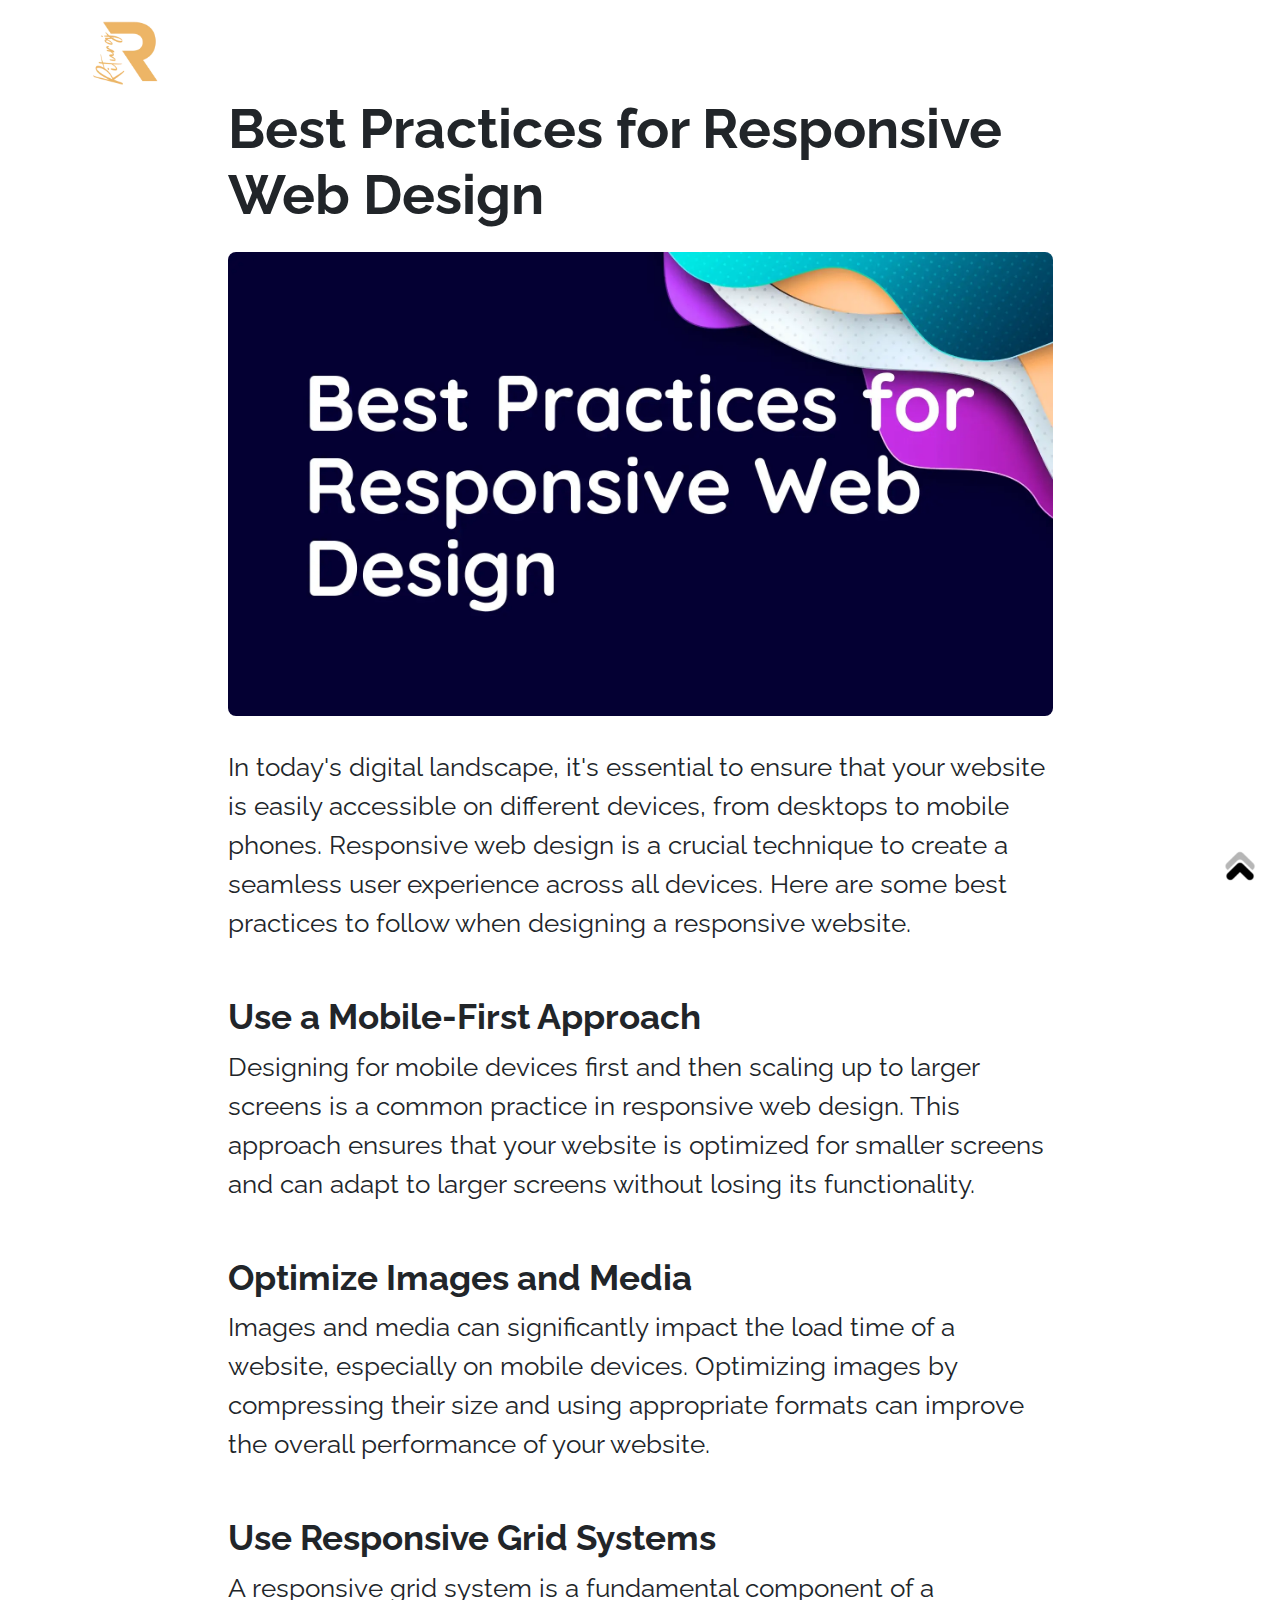
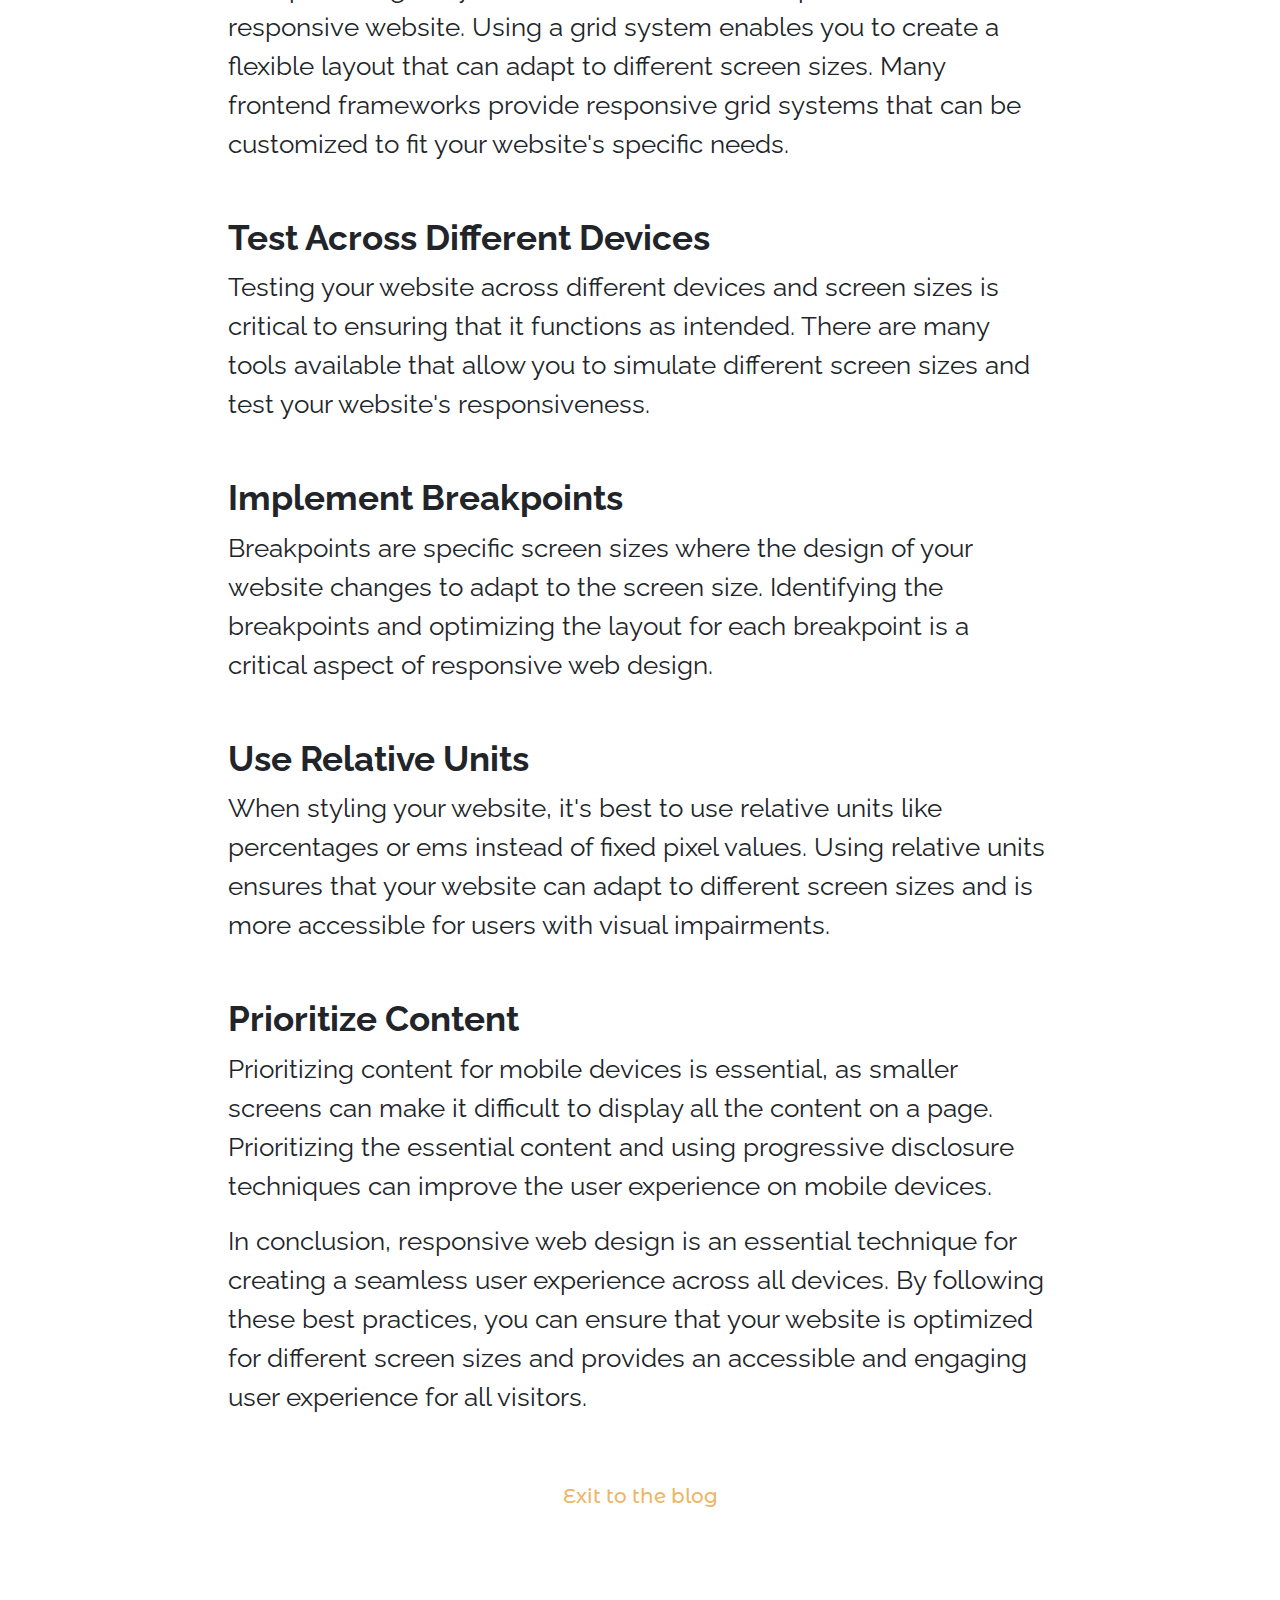
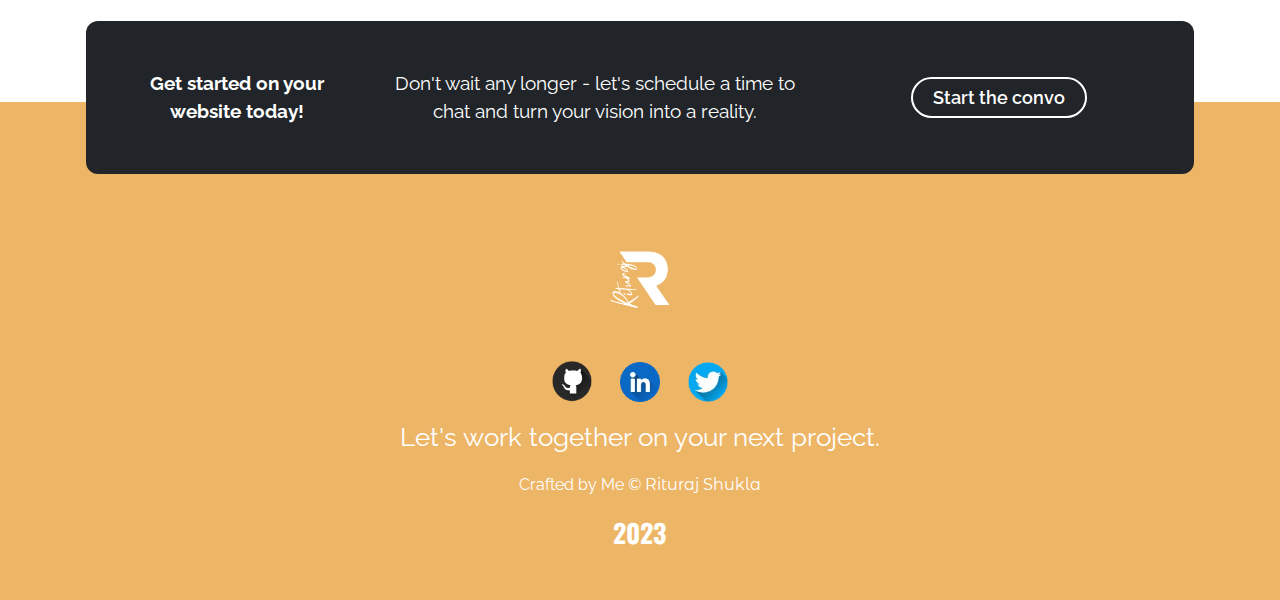
<file: blog2.html>
<!DOCTYPE html>
<html>

<head>
    <meta charset="utf-8" />
    <meta name="viewport" content="width=device-width, initial-scale=1" />

    <meta name="description"
        content="Discover the work of Rituraj, a talented frontend web developer. Explore his portfolio website showcasing stunning designs and seamless functionality. Get in touch with Rituraj today for your next project!">

    <meta name="keywords"
        content="frontend web developer, portfolio, web design, web development, HTML, CSS, JavaScript">

    <!--=============================== Bootstrap CDN for CSS =====================================-->
    <link href="https://cdn.jsdelivr.net/npm/bootstrap@5.0.2/dist/css/bootstrap.min.css" rel="stylesheet" />

    <!--============================== Google Fonts CDN ==============================================-->

    <link rel="preconnect" href="https://fonts.googleapis.com" />
    <link rel="preconnect" href="https://fonts.gstatic.com" crossorigin />
    <link
        href="https://fonts.googleapis.com/css2?family=Dekko&family=Josefin+Sans:wght@300;400;500;600;700&family=Oswald:wght@300;400;500;600;700&family=Raleway+Dots&family=Raleway:wght@300;400;500;600;700;800;900&family=Ubuntu:wght@300;400;500;700&display=swap"
        rel="stylesheet" />

    <!--=========================== CSS File =========================================================-->

    <link rel="stylesheet" type="text/css" href="style.css" />
    <link rel="stylesheet" type="text/css" href="responsive.css" />

    <!--========================= Favicon ========================================-->

    <link rel="icon" type="image/x-icon" href="images/favicon.ico" />

    <title>Rituraj Shukla | Frontend Developer</title>

</head>

<body>

    <!--========================== Top Header ===============================-->

    <section class="top-bar fixed-top">
        <div class="container">
            <div class="py-3">
                <div class="row align-items-center">
                    <div class="col-6">
                        <div>
                            <a href="index.html" aria-label="homepage">
                                <img alt="..." src="images/logo2.webp" class="logo" />
                            </a>
                        </div>
                    </div>
                </div>
            </div>
        </div>
    </section>

    <div class="container mt-5">
        <div class="mx-1">
            <div class="row justify-content-center align-items-center">
                <div class="col-lg-9 mt-5">
                    <h2 class="f-2 fw-bold">Best Practices for Responsive Web Design</h2>
                    <img alt="..." src="images/blogimg2.webp" class="w-100 rounded-3 my-3">
                    <p class="f-5 text-justify mt-3">In today's digital landscape, it's essential to ensure that your
                        website is easily
                        accessible on different devices, from desktops to mobile phones. Responsive web design is a
                        crucial
                        technique to create a seamless user experience across all devices. Here are some best practices
                        to
                        follow when designing a responsive website.</p>

                    <p class="mt-5 f-4 mb-1"><b>Use a Mobile-First Approach</b></p>
                    <p class="f-5 text-justify">Designing for mobile devices first and then scaling up to larger screens
                        is a common
                        practice in responsive web design. This approach ensures that your website is optimized for
                        smaller
                        screens and can adapt to larger screens without losing its functionality.</p>

                    <p class="mt-5 f-4 mb-1"><b>Optimize Images and Media</b></p>
                    <p class="f-5 text-justify">Images and media can significantly impact the load time of a website,
                        especially on
                        mobile devices. Optimizing images by compressing their size and using appropriate formats can
                        improve the overall performance of your website.</p>

                    <p class="mt-5 f-4 mb-1"><b>Use Responsive Grid Systems</b></p>
                    <p class="f-5 text-justify">A responsive grid system is a fundamental component of a responsive
                        website. Using a grid
                        system enables you to create a flexible layout that can adapt to different screen sizes. Many
                        frontend frameworks provide responsive grid systems that can be customized to fit your website's
                        specific needs.</p>

                    <p class="mt-5 f-4 mb-1"><b>Test Across Different Devices</b></p>
                    <p class="f-5 text-justify">Testing your website across different devices and screen sizes is
                        critical to ensuring
                        that it functions as intended. There are many tools available that allow you to simulate
                        different
                        screen sizes and test your website's responsiveness.</p>


                    <p class="mt-5 f-4 mb-1"><b>Implement Breakpoints</b></p>
                    <p class="f-5 text-justify">Breakpoints are specific screen sizes where the design of your website
                        changes to adapt
                        to the screen size. Identifying the breakpoints and optimizing the layout for each breakpoint is
                        a
                        critical aspect of responsive web design.</p>

                    <p class="mt-5 f-4 mb-1"><b>Use Relative Units</b></p>
                    <p class="f-5 text-justify">When styling your website, it's best to use relative units like
                        percentages or ems
                        instead of fixed pixel values. Using relative units ensures that your website can adapt to
                        different
                        screen sizes and is more accessible for users with visual impairments.</p>

                    <p class="mt-5 f-4 mb-1"><b>Prioritize Content</b></p>
                    <p class="f-5 text-justify">Prioritizing content for mobile devices is essential, as smaller screens
                        can make it
                        difficult to display all the content on a page. Prioritizing the essential content and using
                        progressive disclosure techniques can improve the user experience on mobile devices.</p>

                    <p class="f-5 text-justify">In conclusion, responsive web design is an essential technique for
                        creating a seamless
                        user experience across all devices. By following these best practices, you can ensure that your
                        website is optimized for different screen sizes and provides an accessible and engaging user
                        experience for all visitors.</p>
                </div>
            </div>
            <div class="mt-5 row justify-content-center">
                <div class="col-lg-9 text-center">
                    <a href="index.html" aria-label="Exit to the blog" class="btn-exit">Exit to the blog</a>
                </div>
            </div>
        </div>
    </div>


    <!--======================== Footer =======================================-->

    <section class="top-margin">
        <div class="container">
            <div class="row justify-content-center align-items-center bg-dark px-3 py-4 mx-1 convo-box">
                <div class="col-lg-3 col-md-10 my-4">
                    <div class="f-6 fw-bold fw-normal text-center text-white">
                        Get started on your<br> website today!
                    </div>
                </div>
                <div class="col-lg-5 col-md-10 text-center my-4">
                    <div class="f-6 fw-normal text-white">
                        Don't wait any longer - let's schedule a time to chat and turn your vision into a reality.
                    </div>
                </div>
                <div class="col-lg-4 col-md-10 my-4">
                    <div class="text-center">
                        <a href="contact.html" aria-label="contact page" class="btn-footer py-2">Start the convo</a>
                    </div>
                </div>
            </div>
        </div>


        <div class="container-fluid footer">
            <div class="row align-items-center justify-content-center mt-5">
                <div class="col-lg-8">
                    <div class="text-center my-5 pt-5">
                        <img alt="..." src="images/logo1.webp" width="80px" class="mt-5 footer-logo" />
                        <div class="mt-5 text-center footer-icon">
                            <a aria-label="my social links" href="https://github.com/rituraj587" class="me-4"><img
                                    src="images/github1.webp" alt="..." width="40px"></a>
                            <a aria-label="my social links" href="https://www.linkedin.com/in/rituraj587"
                                class="me-4"><img src="images/linkedin.webp" alt="..." width="40px"></a>
                            <a aria-label="my social links" href="#"><img
                                    src="images/twitter.webp" alt="..." width="40px"></a>
                            <p class="f-5 mt-3">Let's work together on your next project.</p>
                            <p class="text-center mt-3 ">Crafted by Me &#169;<span class="heading-font"> Rituraj Shukla</span></p>
                            <p class="font-oswald f-5 fw-bold">2023</p>
                        </div>
                    </div>
                </div>
            </div>
        </div>
    </section>

    <!--===================== To Top Button ======================-->

    <button onclick="topFunction()" id="myBtn" class="btn-top" aria-label="Go to Top"><img src="images/up.webp"
            alt="..." width="42px"></button>

    <!--========================== Bootstrap CDN ====================================================-->
    <script type="text/javascript" src="main.js"></script>
    <script src="https://cdn.jsdelivr.net/npm/bootstrap@5.0.2/dist/js/bootstrap.bundle.min.js"></script>
</body>

</html>
</file>
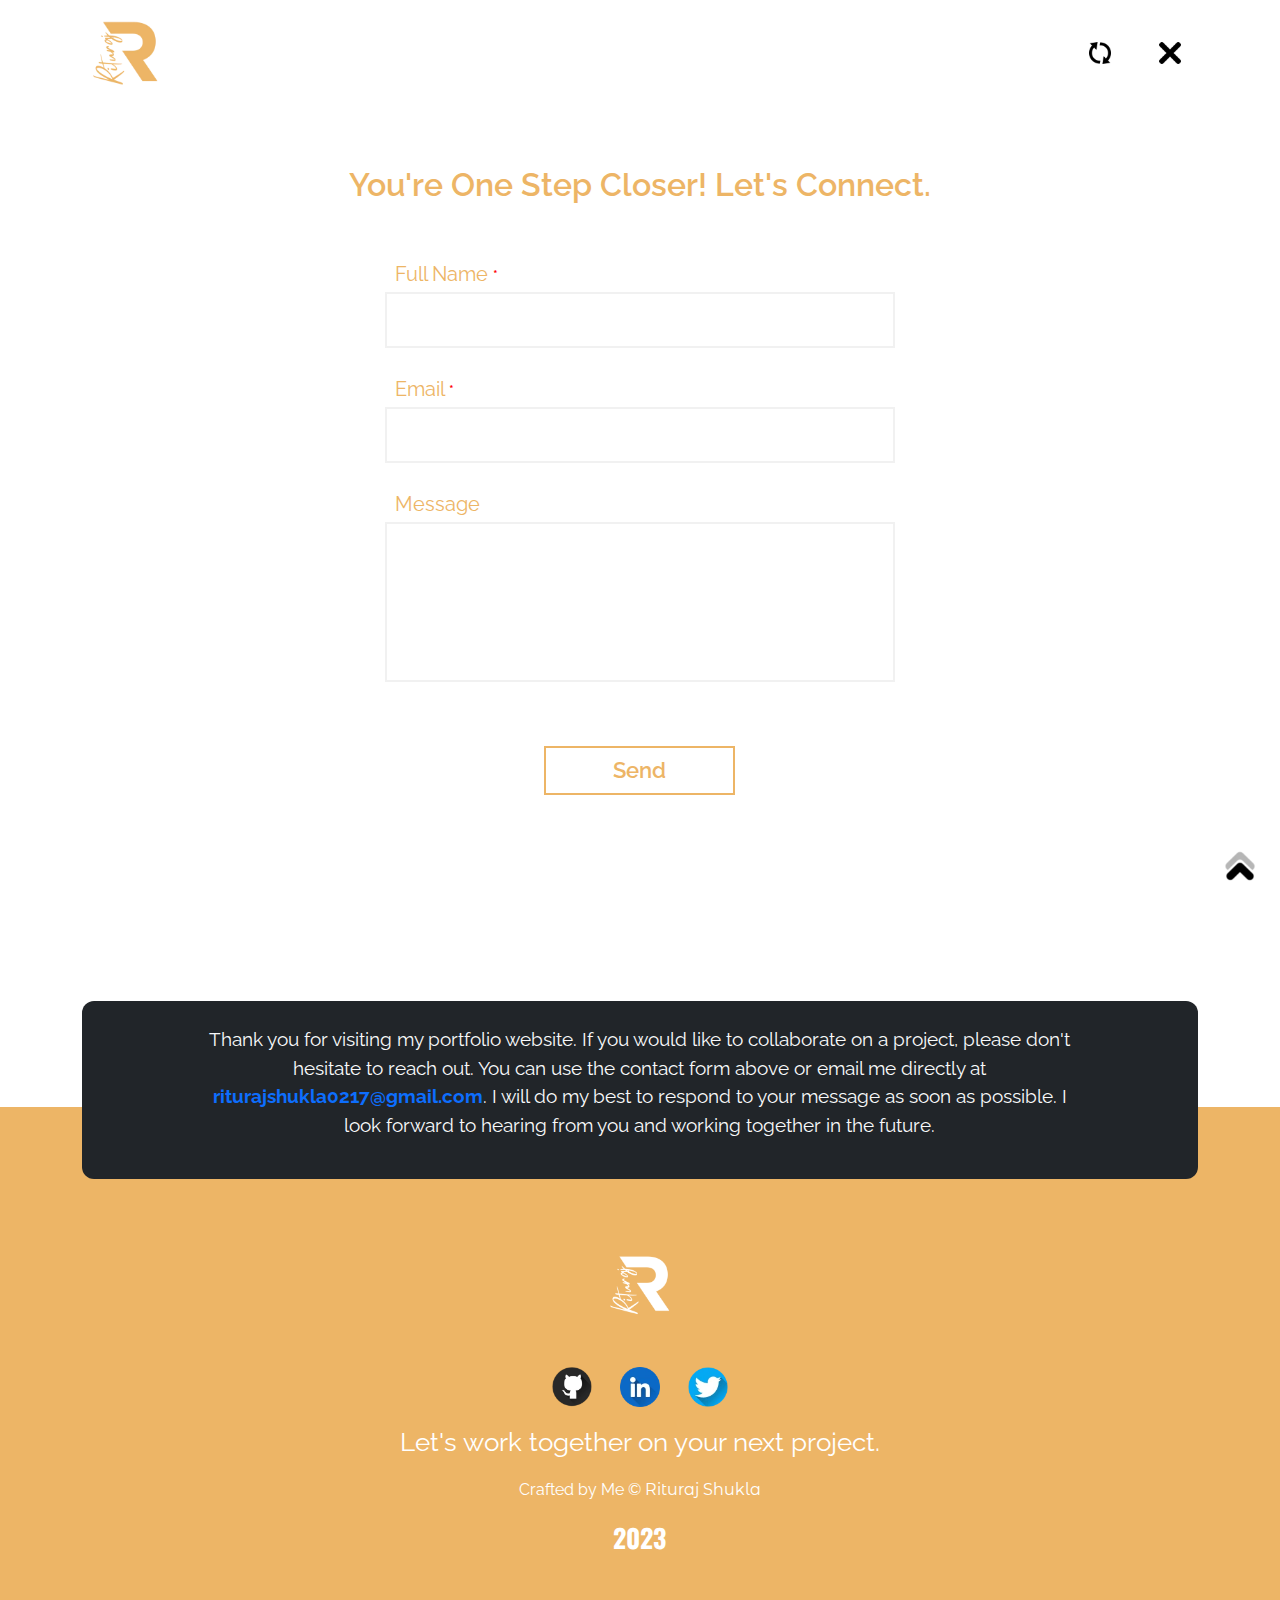
<file: contact.html>
<!DOCTYPE html>
<html>

<head>
  <meta charset="utf-8" />
  <meta name="viewport" content="width=device-width, initial-scale=1" />

  <meta name="description"
    content="Discover the work of Rituraj, a talented frontend web developer. Explore his portfolio website showcasing stunning designs and seamless functionality. Get in touch with Rituraj today for your next project!">

  <meta name="keywords" content="frontend web developer, portfolio, web design, web development, HTML, CSS, JavaScript">

  <!--=============================== Bootstrap CDN for CSS =====================================-->
  <link href="https://cdn.jsdelivr.net/npm/bootstrap@5.0.2/dist/css/bootstrap.min.css" rel="stylesheet" />

  <!--============================== Google Fonts CDN ==============================================-->

  <link rel="preconnect" href="https://fonts.googleapis.com" />
  <link rel="preconnect" href="https://fonts.gstatic.com" crossorigin />
  <link
    href="https://fonts.googleapis.com/css2?family=Dekko&family=Josefin+Sans:wght@300;400;500;600;700&family=Oswald:wght@300;400;500;600;700&family=Raleway+Dots&family=Raleway:wght@300;400;500;600;700;800;900&family=Ubuntu:wght@300;400;500;700&display=swap"
    rel="stylesheet" />

  <!--=========================== CSS File =========================================================-->

  <link rel="stylesheet" type="text/css" href="style.css" />
  <link rel="stylesheet" type="text/css" href="responsive.css" />

  <!--========================= Favicon ========================================-->

  <link rel="icon" type="image/x-icon" href="images/favicon.ico" />


  <title>Rituraj Shukla | Frontend Developer</title>

</head>

<body>

  <div class="container-fluid">
    <div class="container">
      <div class="row align-items-center">
        <div class="col-6">
          <div class="mt-3">
            <a href="index.html" aria-label="homepage">
              <img alt="" src="images/logo2.webp" class="logo" />
            </a>
          </div>
        </div>
      </div>
    </div>
    <a href="index.html" aria-label="homepage" class="form-icon form-icon1">
      <img src="images/close.webp" alt="..." width="22px">
      <span class="mytooltip">Close</span>
    </a>
    <a class="form-icon form-icon2" aria-label="reset the form" onclick="refresh()">
      <img src="images/refresh.webp" alt="..." width="22px">
      <span class="mytooltip">Reload</span>
    </a>
    <div class="form-box mt-5 pt-1 mx-0">
      <h3 class="text-center form-heding1 mt-4 mx-2">You're One Step Closer! Let's Connect.</h3>
      <div class="row justify-content-center align-items-center">
        <div class="col-lg-5 col-md-6 col-sm-8">
          <form class="form" onsubmit="return formValidate()">
            <div class="row">
              <div class="col-lg-12">
                <label class="form-label">Full Name <span class="required-input" id="nameErr">*</span></label>
                <input class="form-control" name="fullname" id="name" />
              </div>
              <div class="col-lg-12">
                <label class="form-label">Email <span class="required-input" id="mailErr">*</span></label>
                <input class="form-control" name="email" id="mail" />
              </div>
              <div class="col-lg-12">
                <label class="form-label">Message</label>
                <textarea class="form-control" name="message" style="height:160px;resize: none;"></textarea>
                <div class="text-center mt-5 pt-3 mb-5 pb-5">
                  <button type="submit" class="btn-submit">Send</button>
                </div>
              </div>
            </div>
          </form>
        </div>
      </div>
    </div>
  </div>


  <!--======================== Footer =======================================-->

  <section class="top-margin">
    <div class="container">
      <div class="row justify-content-center align-items-center bg-dark px-3 py-4 mx-0 convo-box">
        <div class="col-lg-10">
          <p class="f-6 text-center text-light">Thank you for visiting my portfolio website. If you would like to
            collaborate on a
            project, please don't hesitate to reach out. You can use the contact form above or email me directly at <a
              href="mailto:riturajshukla0217@gmail.com" style="text-decoration: none;"><b>riturajshukla0217@gmail.com</b></a>. I will do
            my best to respond to your message as soon as possible. I look forward to hearing from you and working
            together in the future.</p>
        </div>
      </div>
    </div>


    <div class="container-fluid footer">
      <div class="row align-items-center justify-content-center mt-5">
        <div class="col-lg-8">
          <div class="text-center my-5 pt-5">
            <img alt="..." src="images/logo1.webp" width="80px" class="mt-5 footer-logo" />
            <div class="mt-5 text-center footer-icon">
              <a aria-label="my social links" href="https://github.com/rituraj587" class="me-4"><img
                  src="images/github1.webp" alt="..." width="40px"></a>
              <a aria-label="my social links" href="https://www.linkedin.com/in/rituraj587" class="me-4"><img
                  src="images/linkedin.webp" alt="..." width="40px"></a>
              <a aria-label="my social links" href="#"><img src="images/twitter.webp"
                  alt="..." width="40px"></a>
              <p class="f-5 mt-3">Let's work together on your next project.</p>
              <p class="text-center mt-3 ">Crafted by Me &#169;<span class="heading-font"> Rituraj Shukla</span></p>
              <p class="font-oswald f-5 fw-bold">2023</p>
            </div>
          </div>
        </div>
      </div>
    </div>
  </section>

  <!--===================== To Top Button ======================-->

  <button onclick="topFunction()" id="myBtn" class="btn-top" aria-label="Go to Top"><img src="images/up.webp" alt="..."
      width="42px"></button>

  <!--========================== Bootstrap CDN ====================================================-->
  <script type="text/javascript" src="main.js"></script>
  <script src="https://cdn.jsdelivr.net/npm/bootstrap@5.0.2/dist/js/bootstrap.bundle.min.js"></script>
</body>

</html>
</file>
<file: style.css>
@import url('https://fonts.googleapis.com/css2?family=Montserrat+Alternates:wght@300;400;500;600;700;800;900&display=swap');
* {
	margin: 0;
	padding: 0;
	font-family: 'Raleway', sans-serif;
	box-sizing: border-box;
}
:root {
	--yellow: #EDB566;
	--light: #fff;
}
.font-oswald {
	font-family: 'Oswald', sans-serif;
}
.heading-font {
	font-family: 'Montserrat Alternates', sans-serif;
}
.decoration-none {
	color: var(--yellow);
	text-decoration: none;
}
.btn-main {
	color: var(--yellow);
	background-color: transparent;
	padding: 8px 25px;
	font-size: 20px;
	font-weight: 600;
	text-decoration: none;
	border: 3px solid var(--yellow);
	border-radius: 50px;
	transition: 0.6s;
}
.btn-main:hover {
	background-color: var(--yellow);
	color: var(--light);
}
.btn-second {
	color: var(--yellow);
	background-color: transparent;
	padding: 7px 26px;
	font-size: 20px;
	font-weight: 600;
	text-decoration: none;
	border: 3px solid var(--yellow);
	transition: 0.3s;
	overflow: hidden;
	position: relative;
}
.btn-second:hover {
	color: var(--light);
}
.btn-second:before {
	position: absolute;
	top: 0;
	left: auto;
	bottom: 0;
	right: 0;
	background-color: var(--yellow);
	content: '';
	z-index: -2;
	transition: 0.3s;
	width: 0;
}
.btn-second:hover:before {
	right: auto;
	left: 0;
	width: 100%;
}
.btn-second:hover .fa-comment {
	color: var(--light);
}
.btn-work {
	color: var(--yellow);
	padding: 6px 23px;
	font-size: 20px;
	font-weight: 600;
	text-decoration: none;
	border: 3px solid var(--yellow);
	transition: 0.3s;
	border-radius: 100px;
}
.btn-work:hover {
	color: var(--light);
	background-color: var(--yellow);
}
.btn-work .fa-chevron-right {
	color: var(--yellow);
	transition: 0.3s;
}
.btn-work:hover .fa-chevron-right {
	transform: translateX(2px);
	color: var(--light);
}
.fa-comment {
	color: var(--yellow);
}
.resume-btn {
	color: var(--yellow);
	background-color: transparent;
	padding: 2px;
	margin-right: 25px;
	font-size: 20px;
	font-weight: 600;
	text-decoration: none;
	transition: 0.3s;
	position: relative;
}
.resume-btn:hover {
	color: var(--yellow);
}
.resume-btn::after {
	position: absolute;
	bottom: 0;
	left: 0;
	height: 2px;
	border-radius: 10px;
	content: "";
	background-color: var(--yellow);
	width: 30%;
	transition: 0.3s;
}
.resume-btn:hover::after {
	width: 100%;
}
.resume-none {
	color: var(--yellow);
}
.top-bar {
	background-color: var(--light);
}
.main-heading {
	font-size: 100px;
	font-weight: 600;
	color:#c3c3c3;
}
.top-banner {
	width: 100%;
	position: relative;
	margin: 100px 0px;
}
.spell {
	color:var(--yellow);
	font-size: 130px;
	font-weight: 700;
}
.mob-btn {
	display: none;
}
.btn:focus {
	box-shadow: none;
}
.logo {
	width: 87px;
}
.mainbar {
	position: relative;
	margin-top: 80px;
	background-color: transparent;
	padding-top: 155px;
	padding-bottom: 200px;
	width: 100%;
	z-index: -2;
	background-image: url('images/bg-fixed.webp');
	background-attachment: fixed;
	background-repeat: no-repeat;
	background-position: center;
	background-size: cover;
}
.mainbar:before {
	position: absolute;
	content: '';
	left: 0;
	top: -40px;
	transform: matrix(1, -0.19, 0, 3, 0, 0);
	height: 50px;
	width: 30%;
	background-color: var(--light);
}
.mainbar:after {
	position: absolute;
	right: 0;
	content: '';
	top: -40px;
	transform: matrix(1, 0.082, 0, 3, 0, 0);
	height: 50px;
	width: 70.5%;
	background-color: var(--light);
}
.work-section {
	background-color: var(--light);
	border-radius: 12px;
	z-index: 2;
	margin-top: -140px;
}
.work-text {
	color: var(--yellow);
	font-size: 30px;
	font-weight: 500;
	text-align: center;
	margin-bottom: 0;
}
.work-p {
	padding-top: 70px;
}
/*================ CSS for Text Selection ========================*/

::-moz-selection {
	color: var(--yellow);
	background: #93ceff;
}
::selection {
	color: var(--yellow);
	background: #93ceff;
}
/*================= CSS for Social Links ===========================*/

.social {
	position: absolute;
	top: 50%;
	right: 30px;
	transform: translateY(-50%);
	z-index: 2;
}
.social ul li {
	list-style: none;
	margin-top: 13px;
	text-align: right;
}
.social-text {
	visibility: hidden;
}
.social-link {
	text-decoration: none;
}
.social-link i {
	color: var(--yellow);
	font-size: 29px;
	border-radius: 50px;
	padding: 8px;
	transition: 0.4s;
}
.social-link:hover i {
	transform: scale(1.2);
}
.social-link:hover .social-text {
	display: inline-block;
	visibility: visible;
	margin-right: -18px;
	font-size: 15px;
	font-weight: 600;
	color: var(--yellow);
	transform: rotate(90deg);
}
.fa-mug-hot {
	font-size: 24px;
	color: var(--yellow);
	padding: 0;
}
.fa-file {
	display: none;
}
/*============== CSS for Font Sizes ====================*/

.f-1 {
	font-size: 80px;
}
.f-2 {
	font-size: 55px;
}
.f-3 {
	font-size: 42px;
}
.f-4 {
	font-size: 35px;
}
.f-5 {
	font-size: 26px;
}
.f-6 {
	font-size: 19px;
}
.f-7 {
	font-size: 15px;
}
.myimage {
	width: 310px;
}

/*============================ CSS for Recent Work =======================================*/

.workbox {
	position: relative;
	width: 100%;
	height: 100%;
	overflow: hidden;
	transition: 0.4s;
	border-radius: 7px;
	box-shadow: rgba(100, 100, 111, 0.4) 0px 7px 29px 0px;
}
.workbox:hover {
	transform: translateY(-14px);
	box-shadow: rgba(0, 0, 0, 0.6) 0px 19px 38px, rgba(0, 0, 0, 0.22) 0px 15px 12px;
}
.workbox-img {
	filter: saturate(0);
}
.workbox-text {
	display: flex;
	transition: 0.3s;
	justify-content: center;
	align-items: center;
	position: absolute;
	top: -50%;
	left: 50%;
	transform: translate(-50%, -50%);
	height: 100%;
	width: 100%;
	background-color: rgba(0, 0, 0, 0.6);
}
.workbox:hover .workbox-text {
	top: 50%;
}
.workbox-text a {
	color: var(--light);
	font-size: 30px;
}
.my-margin {
	margin-top: 50px;
}
/*============= CSS for Dark Mode Button ===================*/

.dark-toggler {
	position: fixed;
	bottom: 0px;
	left: 8px;
	padding: 11px 16px;
}
.dark-toggler button {
	background-color: transparent;
	border: none;
	font-size: 37px;
}
.toggle-text {
	display: block;
	position: fixed;
	bottom: 115px;
	font-size: 15px;
	left: -50px;
	transform: rotate(-90deg);
}
/*==================== CSS for Scrollbar ======================*/

::-webkit-scrollbar {
	width: 6px;
}
::-webkit-scrollbar-track {
	background: var(--light);
}
::-webkit-scrollbar-thumb {
	background: var(--yellow);
}
::-webkit-scrollbar-thumb:hover {
	background: #001870;
}
/*=================== CSS for To Top Button ========================*/

.btn-top {
	position: fixed;
	bottom: 3px;
	right: 3px;
	z-index: 10;
	border: none;
	padding: 10px 16px;
	font-size: 27px;
	background-color: transparent;
	transition: 0.4s;
}
.btn-top i {
	color: gray;
}
.fixed-bg-text {
	overflow: hidden;
	height: 95px;
	border-top: 2px solid var(--yellow);
	position: relative;
	transition: 0.5s;
}
.fixed-bg-text:hover {
	cursor: pointer;
}
.my-name {
	position: absolute;
	font-size: 200px;
	font-weight: 900;
	top: -135px;
	left: 50%;
	transform: translateX(-50%);
	transition: 0.5s;
	opacity: 0.5;
	color: var(--yellow);
}
.name-cover {
	color: var(--yellow);
	margin-top: 150px;
	margin-bottom: 50px;
	line-height: 37px;
}
.collab-row img {
	filter: saturate(0);
	transition: 0.2s;
}
.collab-row img:hover {
	filter: saturate(1);
}
.blog-aside h3 {
	color: var(--yellow);
	font-size: 100px;
	font-weight: 600;
	margin-bottom: 0px;
}
.blog-aside a {
	text-decoration: none;
	color: var(--yellow);
	font-size: 24px;
	font-weight: 500;
	display: block;
	transition: 0.3s;
}
.blog-aside a:hover {
	color: #1473E0;
	transform: translateX(-7px);
}
/*====================== Conatact page css ===============================*/

.form-control {
	box-shadow: none;
	background: transparent;
	border: 2px solid #f1f1f1;
	border-radius: 0;
	font-family: 'Raleway', sans-serif;
	margin-bottom: 26px;
	padding: 11px;
	background: transparent;
	font-size: 20px;
	color: rgb(73, 73, 73);
}
.form-control:focus {
	box-shadow: none;
	color: rgb(73, 73, 73);
	background: transparent;
	font-family: 'Raleway', sans-serif;
	border: 2px solid var(--yellow);
}
.form-label {
	color: var(--yellow);
	font-family: 'Raleway', sans-serif;
	font-size: 20px;
	font-weight: 400;
	margin-left: 10px;
	margin-bottom: 3px;
}
.btn-submit {
	padding: 6px 67px;
	color: var(--yellow);
	font-size: 22px;
	font-weight: 600;
	background: transparent;
	border: 2px solid var(--yellow);
	font-family: 'Raleway', sans-serif;
	border-radius: 0;
	position: relative;
	z-index: 2;
	overflow: hidden;
	text-decoration: none;
}
.btn-submit:hover {
	color: var(--light);
}
.btn-submit:before {
	position: absolute;
	top: 0;
	bottom: 0;
	left: 0;
	content: '';
	background: var(--yellow);
	width: 0;
	z-index: -1;
	transition: 0.2s;
}
.btn-submit:hover:before {
	width: 50%;
}
.btn-submit:after {
	position: absolute;
	top: 0;
	right: 0;
	bottom: 0;
	content: '';
	background: var(--yellow);
	width: 0;
	z-index: -1;
	transition: 0.2s;
}
.btn-submit:hover:after {
	width: 50%;
}
.fa-paper-plane {
	transition: 0.3s;
}
.btn-submit:hover .fa-paper-plane {
	transform: translateX(5px);
	color: var(--light);
}
.required-input {
	color: red;
	font-size: 14px;
	font-weight: 600;
}
.form-icon {
	color: var(--yellow);
	font-size: 25px;
	height: 40px;
	width: 40px;
	line-height: 40px;
	text-align: center;
	text-decoration: none;
}
.form-icon:hover {
	color: var(--yellow);
}
.form-icon1 {
	position: absolute;
	font-size: 32px;
	top: 30px;
	right: 90px;
	cursor: pointer;
}
.form-icon2 {
	position: absolute;
	top: 30px;
	right: 160px;
	cursor: pointer;
}
.form-icon:hover .mytooltip {
	visibility: visible;
	cursor: pointer;
}
.form-heding1 {
	font-size: 32px;
	font-weight: 600;
	color: var(--yellow);
	margin-bottom: 55px;
}
.fa-rotate-right {
	color: var(--yellow);
}
.fa-xmark {
	color: var(--yellow);
}
.fa-paper-plane {
	color: var(--yellow);
}
.mytooltip {
	font-size: 12px;
	position: relative;
	top: -18px;
	color: var(--yellow);
	visibility: hidden;
}
.convo-box {
	border-radius: 12px;
	margin-bottom: -120px;
	z-index: 2;
	position: relative;
}
.my-text-end {
	text-align: right;
}
.my-text-start {
	text-align: left;
}
.footer {
	background-color: var(--yellow);
	color: var(--light);
	position: relative;
}
.footer p {
	color: var(--light);
}
.footer-icon i {
	border-radius: 50%;
	width: 50px;
	color: var(--light);
	text-decoration: none;
	font-size: 33px;
	height: 50px;
	line-height: 50px;
	transition: 0.2s;
}
.footer-icon i:hover {
	transform: scale(1.1);
}
.footer span {
	color: var(--light);
}
/*==================== CSS for Blogs ======================*/

.bg-blog {
	position: relative;
	border-radius: 9px;
	overflow: hidden;
	transition: 0.5s;
	box-shadow: rgba(50, 50, 93, 0.25) 0px 13px 27px -5px, rgba(0, 0, 0, 0.3) 0px 8px 16px -8px;
}
.bg-blog:hover {
	transform: translateY(15px);
	box-shadow: rgba(0, 0, 0, 0.4) 0px 40px 90px;
}
.blog-cat {
	position: absolute;
	top: -50px;
	right: 10px;
	padding: 6px 20px;
	background-color: var(--yellow);
	border-radius: 100px;
	z-index: 2;
	transition: 0.4s;
}
.blog-cat a {
	color: var(--light);
	font-size: 18px;
	font-weight: 700;
	text-decoration: none;
}
.bg-blog:hover .blog-cat {
	top: 13px;
}
.overflow-image img {
	transition: 0.6s;
}
.bg-blog:hover .overflow-image img {
	transform: scale(1.07);
}
.btn-mine {
	background-color: transparent;
	color: var(--yellow);
	text-decoration: none;
	font-size: 18px;
	font-weight: 600;
}
.btn-mine:hover {
	color: lightgray;
}
.overflow-image {
	overflow: hidden;
}
.bgrelative-box {
	position: absolute;
	top: 0;
	left: 18%;
}
.blog-tittle a {
	color: black;
	text-decoration: none;
	font-size: 22px;
	font-weight: 600;
	line-height: 22px;
	margin-bottom: 15px;
	transition: 0.3s;
}
.blog-tittle a:hover {
	color: var(--yellow);
}
.bg-blog1 {
	top: -80px;
}
.bg-blog-background {
	background-image: url('images/bgrelative.webp');
	width: 100%;
	background-position: center;
	background-size: cover;
	background-repeat: no-repeat;
	padding-top: 70px;
}
.btn-exit {
	color: var(--yellow);
	font-size: 20px;
	text-decoration: none;
	font-weight: 500;
	font-family: 'Montserrat Alternates', sans-serif;
	transition: 0.3s;
}
.btn-exit:hover {
	color: #1473E0;
}
.top-margin {
	margin-top: 110px;
}
.social2 {
	display: none;
}
.social2 a {
	margin: 4px 8px;
}
.text-end-my {
	text-align: right;
}
/* CSS for FAQ Section Starts ------------------- */

.accordion-button:not(.collapsed)::after {
	background-image: url('images/dropdown.webp');
}
.accordion-button::after {
	background-image: url('images/dropdown.webp');
}
.accordion-button {
	padding: 14px 0;
	color: var(--yellow);
	font-size: 22px;
	font-weight: 600;
	background-color: transparent;
	box-shadow: none;
}
.accordion-button:not(.collapsed) {
	color: var(--yellow);
	font-size: 22px;
	font-weight: 600;
	background-color: transparent;
	border-bottom: 2px solid var(--yellow);
	box-shadow: none;
}
.accordion-item {
	background-color: transparent;
	border: none;
	margin-bottom: 20px;
}
.accordion-button:focus {
	z-index: 3;
	box-shadow: none;
	border-color: var(--yellow);
}
.accordion-body {
	margin-top: 10px;
	padding: 5px 8px;
	font-size: 18px;
}
/* CSS for Owl Carousel ------------------*/

.owl-carousel .owl-item img {
	display: inline;
	border-radius: 6px;
	width: 100px;
	border-radius: 500px;
}
.owl-theme .owl-dots .owl-dot span {
	background: var(--yellow);
}
.owl-theme .owl-dots .owl-dot.active span {
	background: #1473E0;
}
.owl-theme .owl-dots .owl-dot:hover span {
	background: #1473E0;
}
.owl-carousel {
	position: relative;
}
.text-review {
	color: var(--yellow);
	text-decoration: none;
	font-weight: 600;
}
.text-review:hover {
	color: var(--yellow);
}
.btn-footer {
	color: var(--light);
	background-color: transparent;
	border: 2px solid var(--light);
	text-decoration: none;
	border-radius: 100px;
	padding: 20px;
	font-size: 18px;
	font-weight: 600;
}
.btn-footer:hover {
	color: var(--light);
	background-color: var(--yellow);
}
.fa-earth-asia, .fa-connectdevelop, .fa-circle-nodes, .main-p {
	color: var(--light);
}

/* CSS for Gallery -------------------------- */

.gallery-img{
	box-shadow: rgba(0, 0, 0, 0.1) 0px 20px 25px -5px, rgba(0, 0, 0, 0.04) 0px 10px 10px -5px;
	transition: 0.5s;
}
.gallery-img:hover{
    transform:scale(.95);
    box-shadow: rgb(38, 57, 77) 0px 20px 30px -10px;
}
.cup-gif{
	display: none;
}
</file>
<file: responsive.css>
/*============================== Media(max-width:1400px) ========================================*/

@media(max-width:1400px) {
	.main-heading {
		font-size: 90px;
		line-height: 75px;
		margin-bottom: 30px;
	}
	.spell {
		font-size: 110px;
	}
}
/*=============================== media(max-width:1200px) ======================================*/

@media(max-width:1200px) {
	.my-name {
		font-size: 160px;
		top: -110px;
	}
	.top-margin {
		margin-top: 90px;
	}
}
/*============================== media(max-width:992px) =========================================*/

@media(max-width:992px) {
	.main-heading {
		font-size: 70px;
		font-weight: 600;
		line-height: 55px;
		margin-bottom: 20px;
	}
	.spell {
		font-size: 100px;
	}
	.dark-toggler {
		position: fixed;
		bottom: -4px;
		left: 6px;
	}
	.dark-toggler button {
		font-size: 30px;
	}
	.toggle-text {
		display: block;
		position: fixed;
		bottom: 90px;
		font-size: 12px;
		left: -41px;
		transform: rotate(-90deg);
	}
	.my-name {
		font-size: 130px;
		top: -90px;
	}
	.name-cover {
		color: var(--blue);
		margin-top: 50px;
		margin-bottom: 30px;
		line-height: 37px;
	}
	.form-icon1 {
		position: absolute;
		font-size: 29px;
		top: 20px;
		right: 10px;
	}
	.form-icon2 {
		position: absolute;
		font-size: 24px;
		top: 20px;
		right: 60px;
	}
	.form-heding1 {
		font-size: 29px;
		font-weight: 600;
		color: var(--blue);
		margin-bottom: 30px;
	}
	.my-text-end {
		text-align: center;
	}
	.my-text-start {
		text-align: center;
	}
	.workbox-r:hover {
		transform: translate(0px, 0px);
	}
	.workbox-l:hover {
		transform: translate(0px, 0px);
	}
	.text-end-my {
		text-align: center;
	}
}
/*============================= media(max-width:768px) ========================================*/

@media(max-width:768px) {
	.main-heading {
		font-size: 70px;
		font-weight: 600;
	}
	.resume-none {
		display: none;
	}
	.resume-btn::after{
		height: 0px;
	}
	.cup-gif{
		display: inline-block;
	}
	.spell {
		font-size: 100px;
		font-weight: 700;
	}
	.mob-btn {
		display: inline-block;
		margin-top: -20px;
	}
	.pc-btn {
		display: none;
	}
	.logo {
		width: 57px;
	}
	.social {
		right: 15px;
	}
	.social-link i {
		font-size: 27px;
	}
	.btn-main {
		padding: 0;
		font-size: 16px;
		border: none;
	}
	.f-1 {
		font-size: 50px;
	}
	.f-2 {
		font-size: 32px;
	}
	.f-3 {
		font-size: 30px;
	}
	.f-4 {
		font-size: 28px;
	}
	.f-5 {
		font-size: 22px;
	}
	.f-6 {
		font-size: 18px;
	}
	.f-7 {
		font-size: 14px;
	}
	.my-name {
		font-size: 90px;
		top: -60px;
	}
	.bg-blog1 {
		top: 0px;
	}
	.bg-blog-background {
		padding-top: 0;
	}
	.blog-aside h3 {
		font-size: 80px;
	}
	.text-justify {
		text-align: justify;
	}
	.btn-work {
		padding: 5px 18px;
		font-size: 14px;
		font-weight: 500;
		border: 2px solid var(--blue);
	}
	.btn-main:hover {
		background-color: transparent;
		color: var(--blue);
	}
	.top-banner {
		margin: 60px 0px;
	}
	.mainbar {
		margin-top:0px;
	}
}
/*============================= media(max-width:576px) =========================================*/

@media(max-width:576px) {
	.main-heading {
		font-size: 50px;
	}
	.social2 {
		display: block;
	}
	.social {
		display: none;
	}
	.spell {
		font-size: 70px;
	}
	.btn-main {
		font-size: 13px;
		border: none;
	}
	.btn-main:hover {
		background-color: transparent;
		color: var(--blue);
	}
	.resume-btn {
		padding: 2px;
		margin-right: 0;
		font-size: 17px;
		font-weight: 600;
	}
	.myimage {
		width: 250px;
	}
	.my-name {
		font-size: 60px;
		top: -40px;
	}
	.form-heding1 {
		font-size: 23px;
		font-weight: 700;
		color: var(--blue);
		margin-bottom: 34px;
	}
	.f-1 {
		font-size: 40px;
	}
	.f-2 {
		font-size: 27px;
	}
	.f-3 {
		font-size: 23px;
	}
	.f-4 {
		font-size: 20px;
	}
	.f-5 {
		font-size: 17px;
	}
	.f-6 {
		font-size: 18px;
	}
	.f-7 {
		font-size: 13px;
	}
	.blog-tittle a {
		font-size: 17px;
		font-weight: 600;
		line-height: 18px;
	}
}
/*============================ media(max-width:390px) ================================*/

@media(max-width:390px) {
	
	.fa-file {
		display: inline-block;
		font-size: 25px;
		color: var(--blue);
	}
	.resume-btn::after {
		height: 0;
	}
	.btn-submit {
		padding: 6px 57px;
	}
	.blog-aside h3 {
		font-size: 40px;
	}
	.blog-aside a {
		font-size: 20px;
	}
	.main-heading {
		font-size: 40px;
		line-height: 34px;
	}
	.spell {
		font-size: 60px;
	}
	.social-link i {
		font-size: 23px;
	}
	.my-name {
		font-size: 47px;
		font-weight: 900;
		top: -33px;
	}
}
/*============================ media(max-width:320px) ================================*/

@media(max-width:320px) {
	.spell {
		font-size: 40px;
	}
}
</file>
